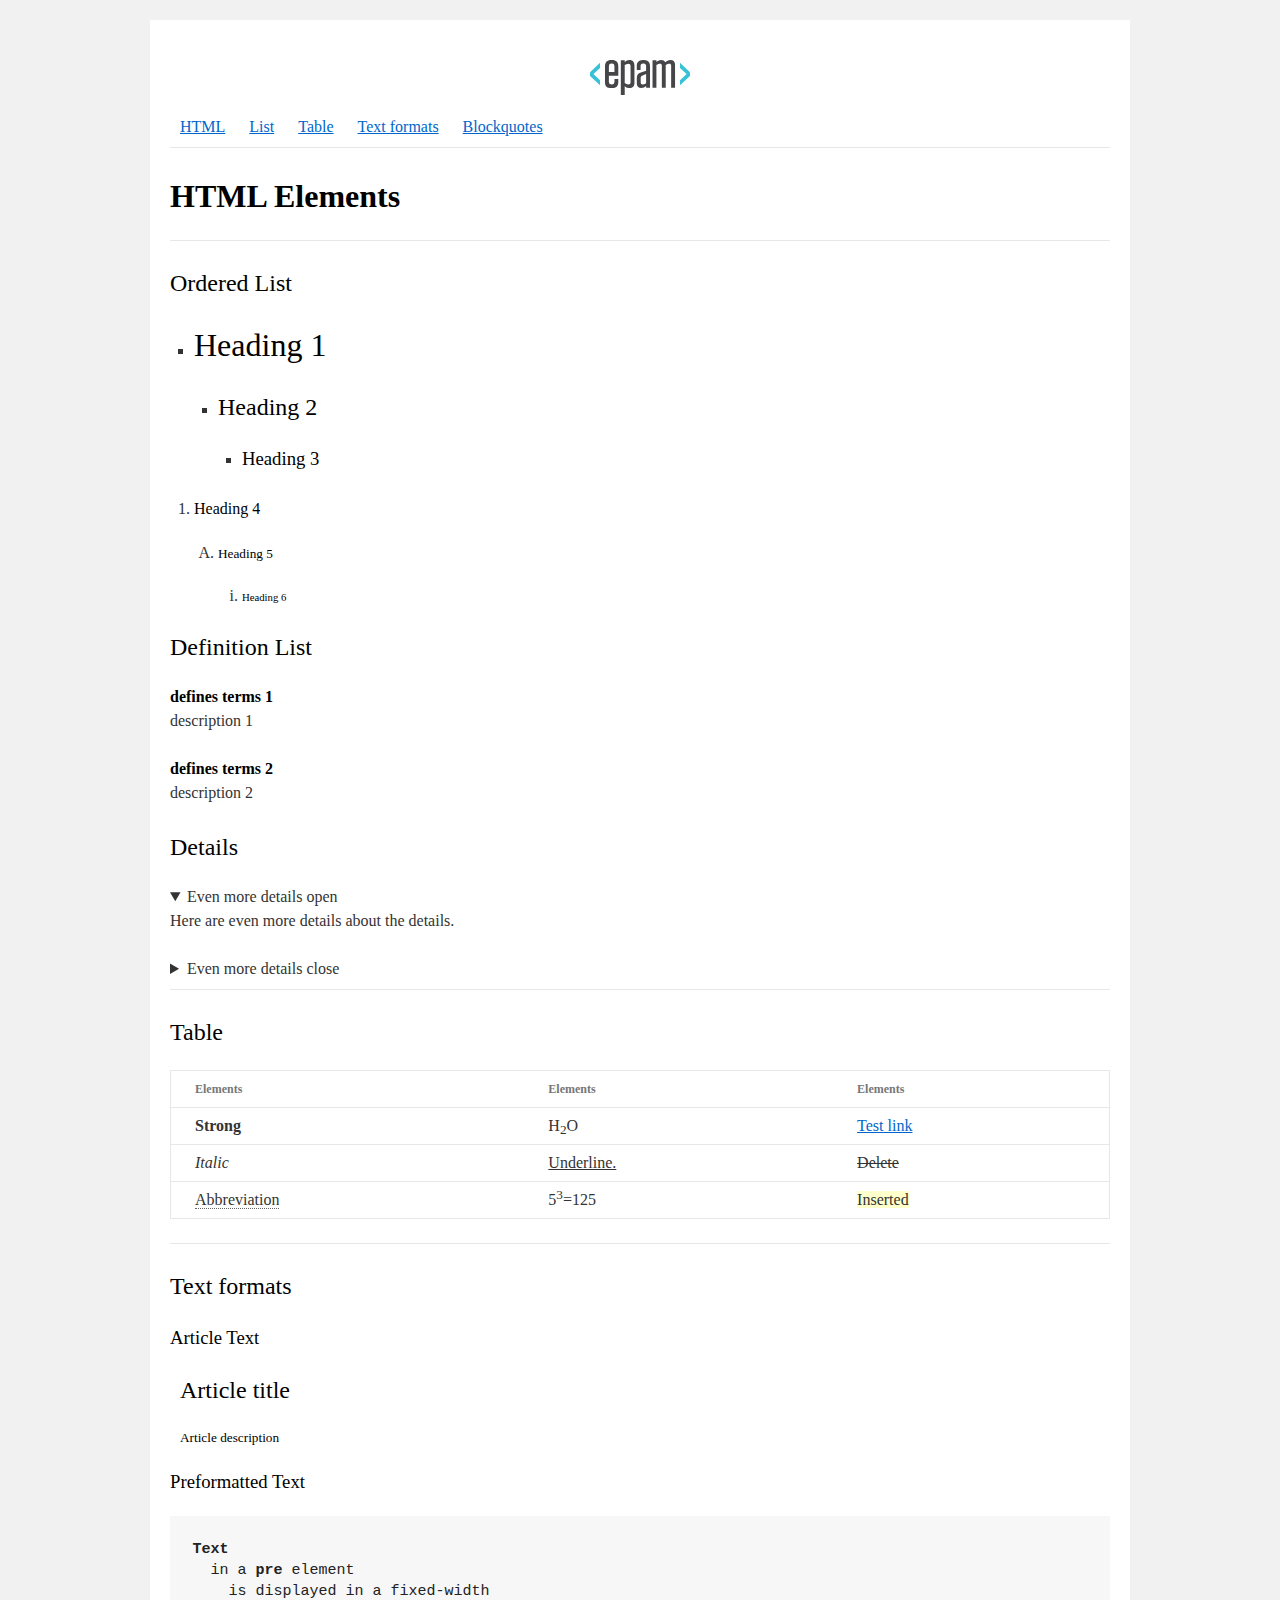
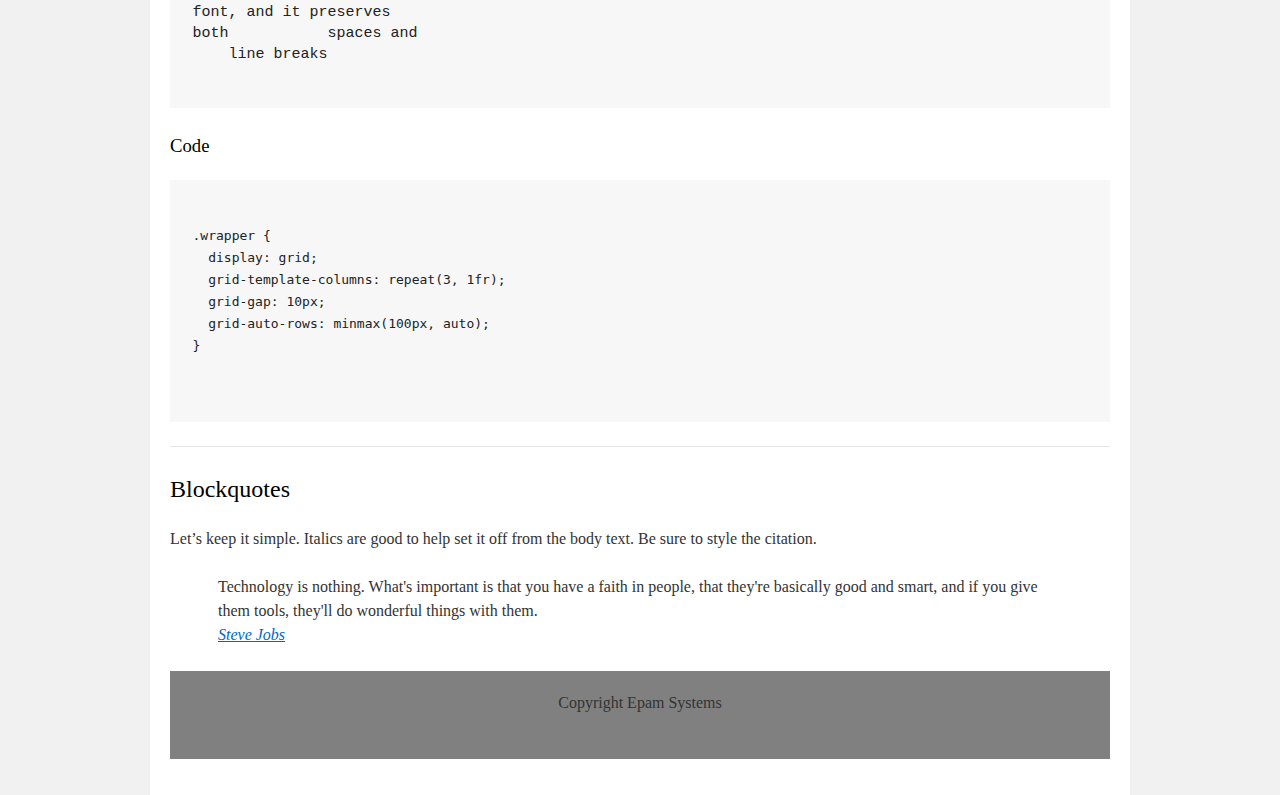
<file: homework_01/index.html>
<!DOCTYPE html>
<html>

<head>
  <meta charset="utf-8">
  <title>hw</title>
  <link rel="stylesheet" href="style.css">
</head>

<body>
  <div id="wrapper">
    <div id="main">
      <div id="container">
        <div id="content" role="main">
          <!-- TODO: Content goes here -->
          <header>
            <a href="https://www.epam.com" target="_blank">
          <img src="EPAM_logo.svg" alt="EPAM logo">
          </a>
          </header>
          <nav>
            <a href="#html">HTML</a>
            <a href="#list">List</a>
            <a href="#table">Table</a>
            <a href="#text-formats">Text formats</a>
            <a href="#blockquotes">Blockquotes</a>
          </nav>
          <hr>
          <section>
            <h1 id="html"><b>HTML Elements</b></h1>
            <hr>
            <h2 id="list">Ordered List</h2>
            <ul>
              <li>
                <h1>Heading 1</h1>
                <ul>
                  <li>
                    <h2>Heading 2</h2>
                    <ul>
                      <li>
                        <h3>Heading 3</h3>
                      </li>
                    </ul>
                  </li>
                </ul>
              </li>
            </ul>
            <ol>
              <li>
                <h4>Heading 4</h4>
                <ol>
                  <li>
                    <h5>Heading 5</h5>
                    <ol>
                      <li>
                        <h6>Heading 6</h6>
                      </li>
                    </ol>
                  </li>
                </ol>
              </li>
            </ol>
            <h2>Definition List</h2>
            <dl>
              <dt><b>defines terms 1</b></dt>
              <dd>description 1</dd>
              <dt><b>defines terms 2</b></dt>
              <dd>description 2</dd>
            </dl>
            <h2>Details</h2>
            <details open="open">
              <summary>Even more details open</summary>
              <p>Here are even more details about the details.</p>
            </details>
            <details>
              <summary>Even more details close</summary>
              <p>Here are even more details about the details.</p>
            </details>
            <hr>
            <h2 id="table">Table</h2>
            <table>
              <tr>
                <th>Elements</th>
                <th>Elements</th>
                <th>Elements</th>
              </tr>
              <tr>
                <td><strong>Strong</strong></td>
                <td>H<sub>2</sub>O</td>
                <td><a href="http://www.google.com.ua" target="_blank">Test link</a></td>
              </tr>
              <tr>
                <td><i>Italic</i></td>
                <td><u>Underline.</u></td>
                <td><del>Delete</del></td>
              </tr>
              <tr>
                <td><abbr>Abbreviation</abbr></td>
                <td>5<sup>3</sup>=125</td>
                <td><ins>Inserted</ins></td>
              </tr>
            </table>
            <hr>
            <h2 id="text-formats">Text formats</h2>
            <h3>Article Text</h3>
            <article>
              <h2>Article title</h2>
              <h5>Article description</h5>
            </article>
            <h3>Preformatted Text</h3>
            <pre>
<b>Text</b>
  in a <b>pre</b> element
    is displayed in a fixed-width
font, and it preserves
both           spaces and
    line breaks
          </pre>
            <h3>Code</h3>
            <pre>
            <code>
.wrapper {
  display: grid;
  grid-template-columns: repeat(3, 1fr);
  grid-gap: 10px;
  grid-auto-rows: minmax(100px, auto);
}
          </code>
          </pre>
            <hr>
            <h2 id="blockquotes">Blockquotes</h2>
            <p>Let’s keep it simple. Italics are good to help set it off from the body text. Be sure to style the citation.</p>
            <blockquote>
              <p><i>Technology is nothing. What's important is that you have a 
          faith in people, that they're basically good and smart, and if you 
          give them tools, they'll do wonderful things with them.</i><br>
                <a href="https://uk.wikipedia.org/wiki/Стів_Джобс" target="_blank">
            Steve Jobs
          </a>
              </p>
            </blockquote>
            <p hidden>And here’s a bit of trailing text.</p>
          </section>
          <footer>
            <p>Copyright Epam Systems</p>
          </footer>
        </div>
      </div>
    </div>
  </div>
</body>

</html>
</file>
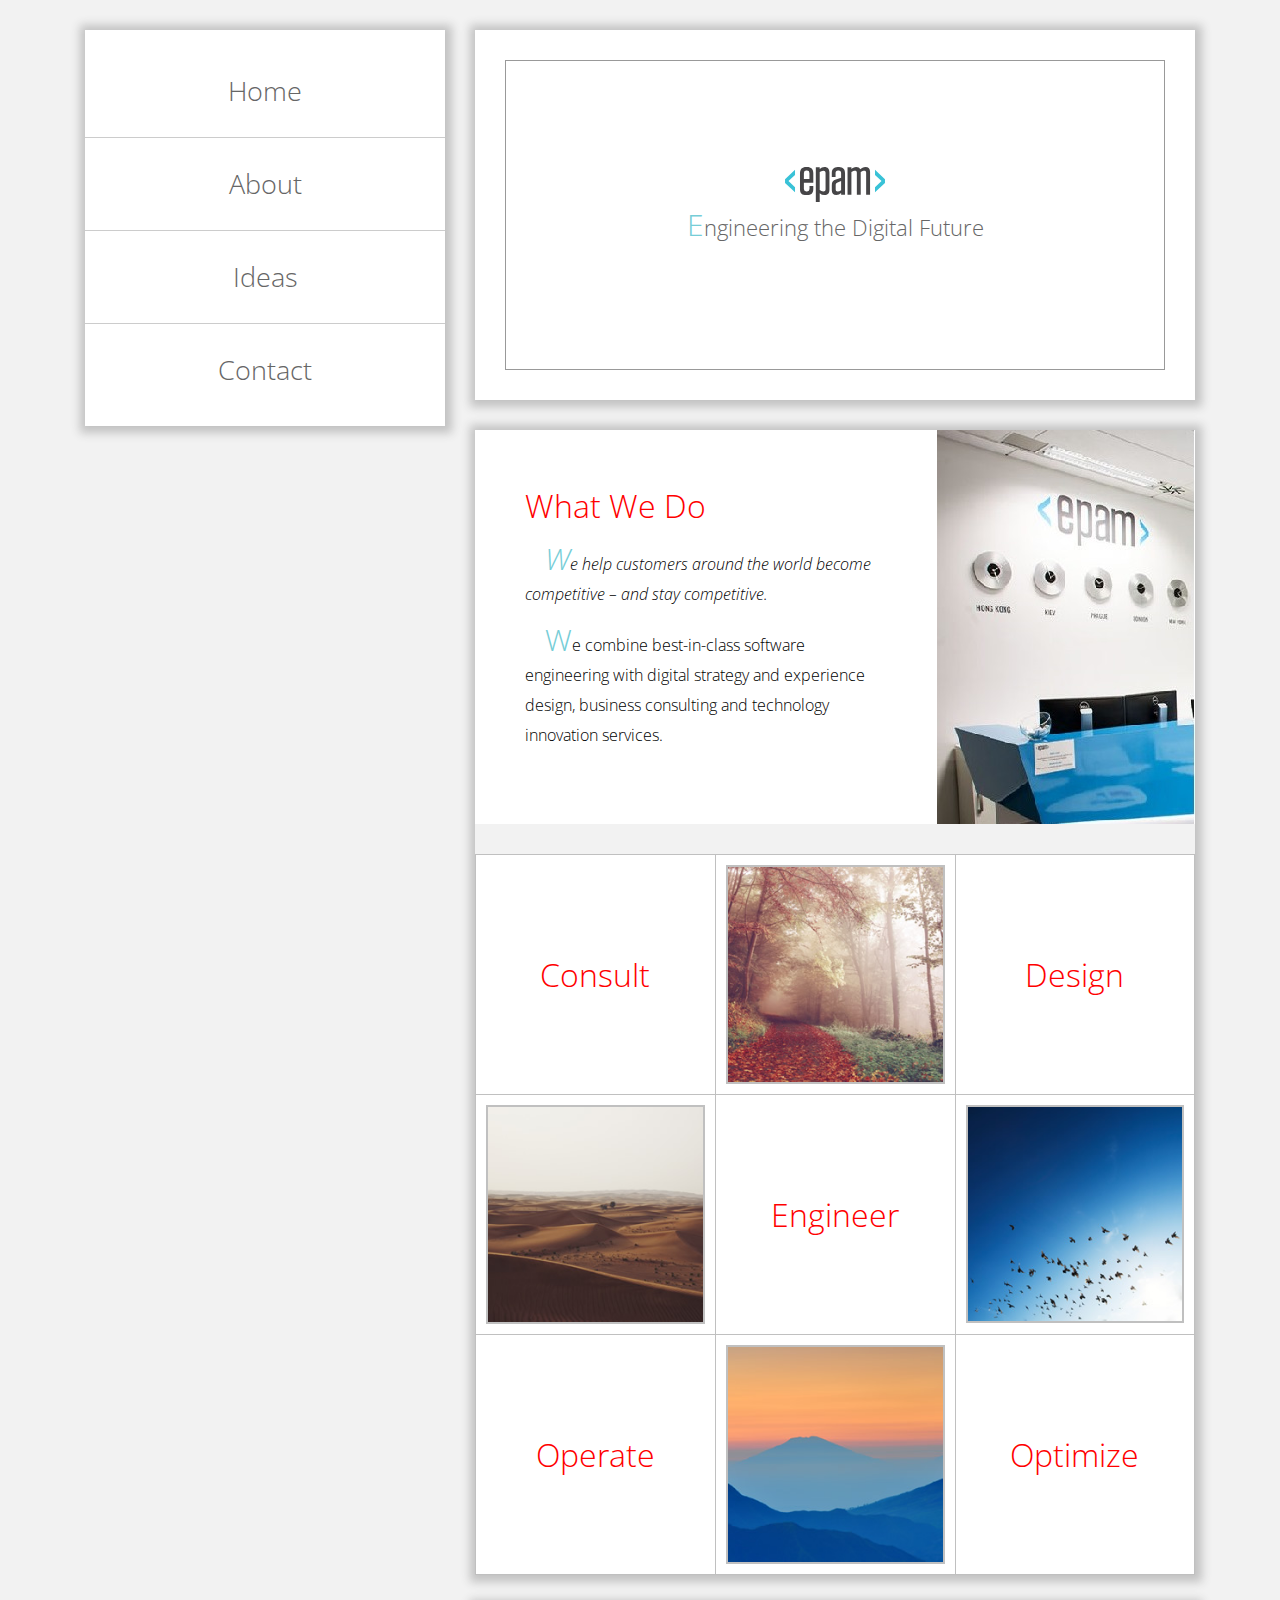
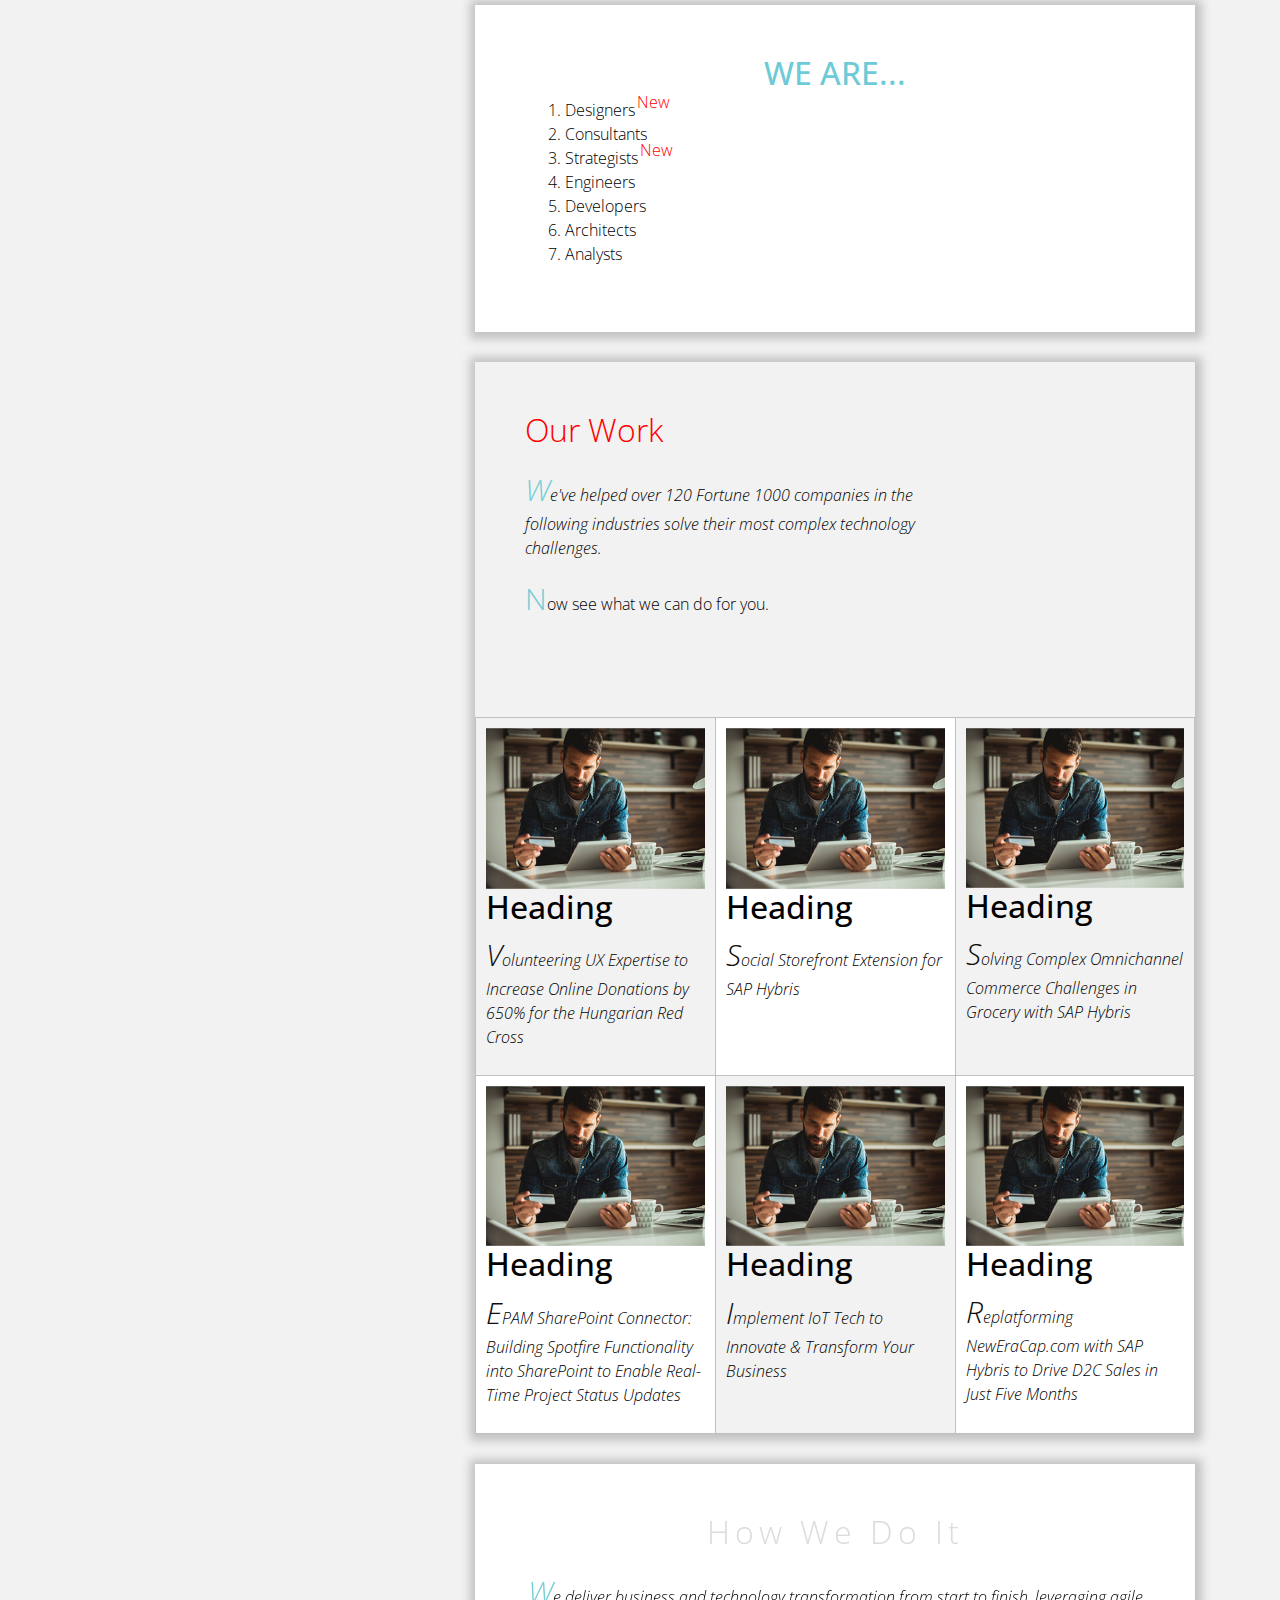
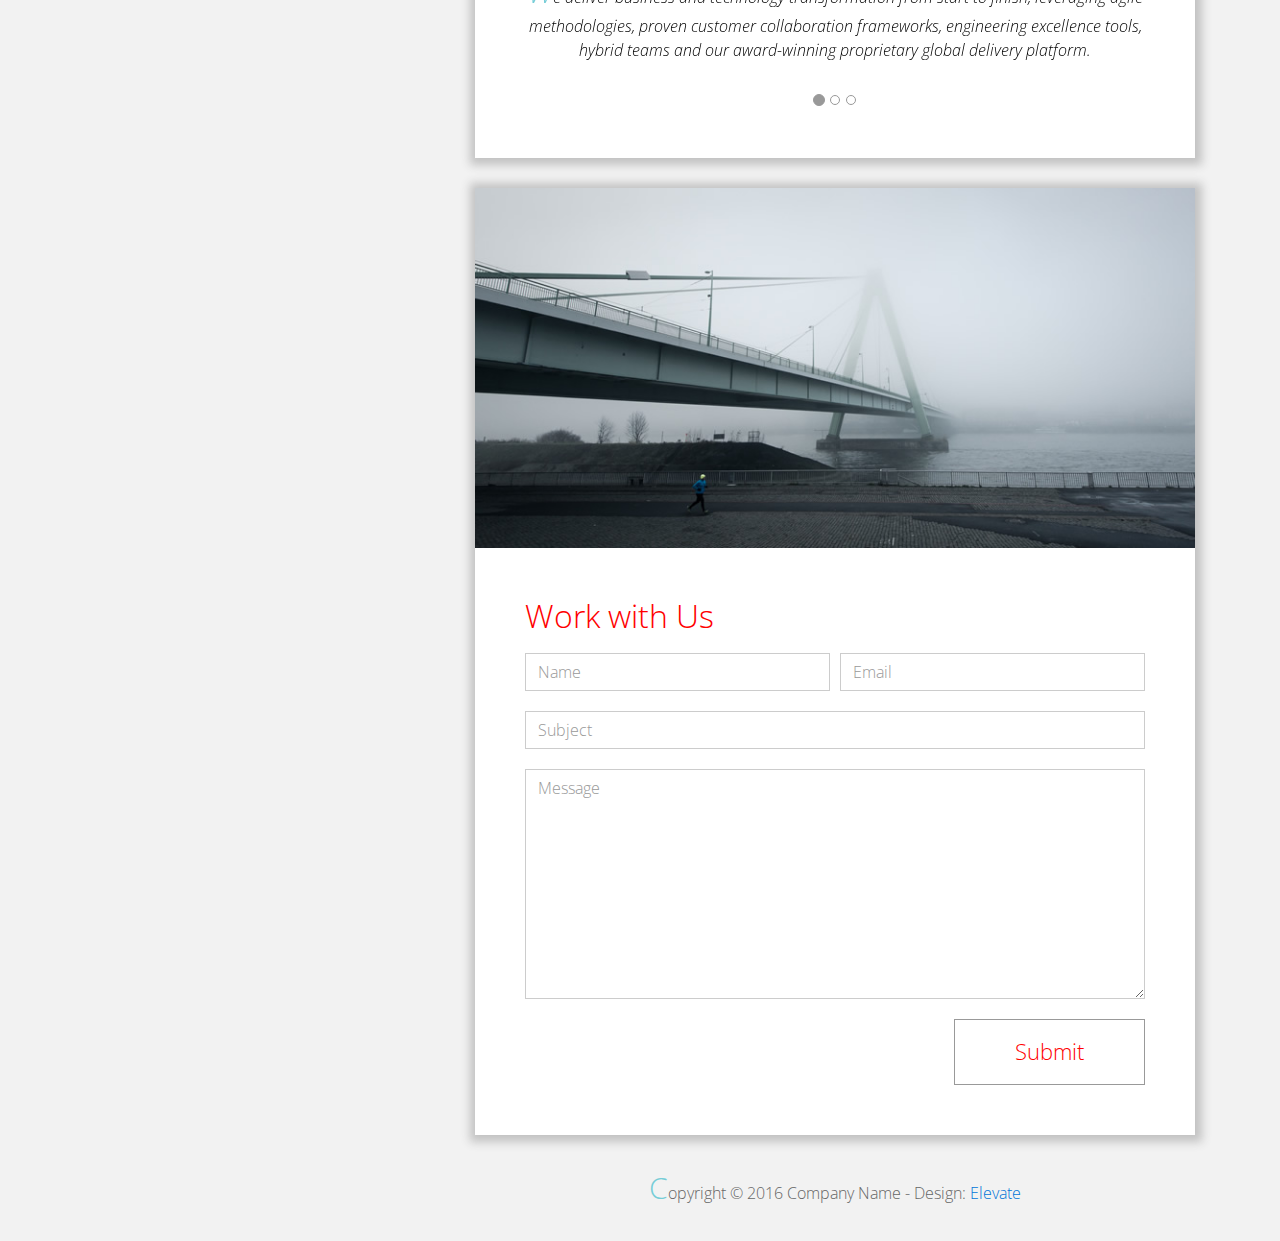
<file: homework_02/index.html>
<!DOCTYPE html>
<html lang="en">
<head>
  <meta charset="utf-8">
  <meta http-equiv="X-UA-Compatible" content="IE=edge">
  <meta name="viewport" content="width=device-width, initial-scale=1">

  <title>CSS Basic HW</title>



  <!-- load stylesheets -->
  <link rel="stylesheet" href="http://fonts.googleapis.com/css?family=Open+Sans:300,400">
  <!-- Google web font "Open Sans" -->
  <link rel="stylesheet" href="css/bootstrap.min.css">
  <!-- Bootstrap style -->
  <link rel="stylesheet" href="css/style.css">
  <!-- Templatemo style -->
  <style>
    .tm-section-title {
      color: red;
    }
    .box {
      border: 1px solid silver!important;
      padding: 10px;
    }
  </style>

</head>

<body>
<div class="container">

  <div class="tm-sidebar">
    <nav class="tm-main-nav">
      <ul>
        <li class="tm-nav-item"><a href="#home" class="tm-nav-item-link">Home</a></li>
        <li class="tm-nav-item"><a href="#about" class="tm-nav-item-link">About</a></li>
        <li class="tm-nav-item"><a href="#ideas" class="tm-nav-item-link">Ideas</a></li>
        <li class="tm-nav-item"><a href="#contact" class="tm-nav-item-link">Contact</a></li>
      </ul>
    </nav>
  </div>

  <div class="tm-main-content">

    <section id="home" class="tm-content-box tm-banner margin-b-10">
      <div class="tm-banner-inner">
        <img src="img/EPAM_logo.svg" width="100px" alt="">
        <p class="tm-banner-text">Engineering the Digital Future</p>
      </div>
    </section>

    <section>
      <div class="tm-content-box flex-2-col">

        <div class="pad flex-item tm-team-description-container">
          <h2 class="tm-section-title">What We Do</h2>
          <p class="tm-section-description">We help customers around the world become competitive – and stay competitive.</p>
          <p class="tm-section-description"> We combine best-in-class software engineering with digital strategy and experience design, business consulting and technology innovation services.</p>
        </div>
        <div class="flex-item">
          <img src="img/image.jpg" alt="">
        </div>
        

      </div>
      <div id="about" class="tm-content-box">

        <ul class="boxes gallery-container">
          <li class="box box-bg">
            <h2 class="tm-section-title tm-section-title-box tm-box-bg-title">Consult</h2>
            <img src="img/white-bg.jpg" alt="Image" class="img-fluid">
          </li>
          <li class="box">
            <a href="img/idea-large-01.jpg"><img src="img/idea-01.jpg" alt="Image"
                                                 class="img-fluid"></a>
          </li>
          <li class="box box-bg">
            <h2 class="tm-section-title tm-section-title-box tm-box-bg-title">Design</h2>
            <img src="img/white-bg.jpg" alt="Image" class="img-fluid">
          </li>
          <li class="box">
            <a href="img/idea-large-02.jpg"><img src="img/idea-02.jpg" alt="Image"
                                                 class="img-fluid"></a>
          </li>
          <li class="box box-bg">
            <h2 class="tm-section-title tm-section-title-box tm-box-bg-title">Engineer</h2>
            <img src="img/white-bg.jpg" alt="Image" class="img-fluid">
          </li>
          <li class="box">
            <a href="img/idea-large-03.jpg"><img src="img/idea-03.jpg" alt="Image"
                                                 class="img-fluid"></a>
          </li>
          <li class="box box-bg">
            <h2 class="tm-section-title tm-section-title-box tm-box-bg-title">Operate</h2>
            <img src="img/white-bg.jpg" alt="Image" class="img-fluid">
          </li>
          <li class="box">
            <a href="img/idea-large-04.jpg"><img src="img/idea-04.jpg" alt="Image"
                                                 class="img-fluid"></a>
          </li>
          <li class="box box-bg">
            <h2 class="tm-section-title tm-section-title-box tm-box-bg-title">Optimize</h2>
            <img src="img/white-bg.jpg" alt="Image" class="img-fluid">
          </li>
        </ul>

      </div>

    </section>

    <!-- slider -->
    <section class="heading tm-content-box pad">
      <h2> WE ARE...</h2>
      <ol>
        <li><a href="index.html" class="text">Designers</a></li>
        <li><a href="index.html">Consultants</a></li>
        <li><a href="#" class="text">Strategists</a></li>
        <li><a href="#">Engineers</a></li>
        <li><a href="#">Developers</a></li>
        <li><a href="#">Architects</a></li>
        <li><a href="#">Analysts</a></li>
      </ol>
  
    </section>

    <section class="blocks">
       <div class="pad flex-item tm-team-description-container">
          <h2 class="tm-section-title">Our Work</h2>
          <p class="tm-section-description">We've helped over 120 Fortune 1000 companies in the following industries solve their most complex technology challenges. </p>
          <p class="tm-section-description"> Now see what we can do for you.</p>
        </div>
      <div class="tm-content-box flex-2-col">
      </div>
      <div  class="tm-content-box">
        <ul class="boxes gallery-container">
          <li class="box box-bg">
            <img src="img/image-1.jpg" alt="Image" class="img-fluid">
            <div>
              <h2>Heading</h2>
              <p>Volunteering UX Expertise to Increase Online Donations by 650% for the Hungarian Red Cross</p>
            </div>
          </li>
          <li class="box">
            <img src="img/image-1.jpg" alt="Image" class="img-fluid">
            <div>
              <h2>Heading</h2>
              <p>Social Storefront Extension for SAP Hybris</p>
            </div>
          </li>
          <li class="box box-bg">
            <img src="img/image-1.jpg" alt="Image" class="img-fluid">
            <div>
              <h2>Heading</h2>
              <p>Solving Complex Omnichannel Commerce Challenges in Grocery with SAP Hybris</p>
            </div>
          </li>
          <li class="box">
            <img src="img/image-1.jpg" alt="Image" class="img-fluid">
            <div>
              <h2>Heading</h2>
              <p>EPAM SharePoint Connector: Building Spotfire Functionality into SharePoint to Enable Real-Time Project Status Updates</p>
            </div>
          </li>
          <li class="box box-bg">
            <img src="img/image-1.jpg" alt="Image" class="img-fluid">
            <div>
              <h2>Heading</h2>
              <p>Implement IoT Tech to Innovate & Transform Your Business</p>
            </div>
          </li>
          <li class="box">
            <img src="img/image-1.jpg" alt="Image" class="img-fluid">
            <div>
              <h2>Heading</h2>
              <p>Replatforming NewEraCap.com with SAP Hybris to Drive D2C Sales in Just Five Months</p>
            </div>
          </li>
        </ul>

      </div>
    </section>

    <section id="ideas">
      <div id="tmCarousel" class="carousel slide tm-content-box" data-ride="carousel">

        <ol class="carousel-indicators">
          <li data-target="#tmCarousel" data-slide-to="0" class="active"></li>
          <li data-target="#tmCarousel" data-slide-to="1" class=""></li>
          <li data-target="#tmCarousel" data-slide-to="2" class=""></li>
        </ol>

        <div class="carousel-inner" role="listbox">

          <div class="carousel-item active">
            <div class="carousel-content">
              <div class="flex-item">
                <h2 class="tm-section-title">How We Do It</h2>
                <p class="tm-section-description carousel-description">We deliver business and technology transformation from start to finish, leveraging agile methodologies, proven customer collaboration frameworks, engineering excellence tools, hybrid teams and our award-winning proprietary global delivery platform.</p>
              </div>
            </div>
          </div>

          <div class="carousel-item">
            <div class="carousel-content">
              <div class="flex-item">
                <h2 class="tm-section-title">Our Clients</h2>
                <p class="tm-section-description carousel-description">Lorem ipsum dolor sit amet,
                  consectetur adipiscing elit. Quisque vel nisi pharetra nibh varius pharetra ac
                  sagittis nisi. Etiam pharetra vestibulum hendrerit. Pellentesque interdum metus
                  sed massa rutrum.</p>
              </div>
            </div>
          </div>

          <div class="carousel-item">
            <div class="carousel-content">
              <div class="flex-item">
                <h2 class="tm-section-title">Our Projects</h2>
                <p class="tm-section-description carousel-description">Donec ex libero, fringilla
                  vitae purus sit amet, rhoncus pharetra lorem. Pellentesque id sem id lacus
                  ultricies vehicula. Aliquam rutrum mi non. Pellentesque interdum metus sed massa
                  rutrum.</p>
              </div>
            </div>
          </div>

        </div>

      </div>
    </section>

    <section class="tm-content-box">
      <img src="img/contact.jpg" alt="Contact image" class="img-fluid">

      <div id="contact" class="pad">
        <h2 class="tm-section-title">Work with Us</h2>
        <form action="#contact" method="get" class="contact-form">

          <div class="form-group col-xs-12 col-sm-12 col-md-6 col-lg-6 form-group-2-col-left">
            <input type="text" id="contact_name" name="contact_name" class="form-control"
                   placeholder="Name" required/>
          </div>
          <div class="form-group col-xs-12 col-sm-12 col-md-6 col-lg-6 form-group-2-col-right">
            <input type="email" id="contact_email" name="contact_email" class="form-control"
                   placeholder="Email" required/>
          </div>
          <div class="form-group">
            <input type="text" id="contact_subject" name="contact_subject" class="form-control"
                   placeholder="Subject" required/>
          </div>
          <div class="form-group">
            <textarea id="contact_message" name="contact_message" class="form-control" rows="9"
                      placeholder="Message" required></textarea>
          </div>

          <button type="submit" class="btn btn-primary submit-btn">Submit</button>

        </form>
      </div>
    </section>

    <footer class="tm-footer">
      <p class="text-xs-center">Copyright &copy; 2016 Company Name

        - Design: <a rel="nofollow" href="http://www.templatemo.com/tm-481-elevate"
                     target="_parent">Elevate</a></p>
    </footer>

  </div>

</div>

</body>
</html>
</file>
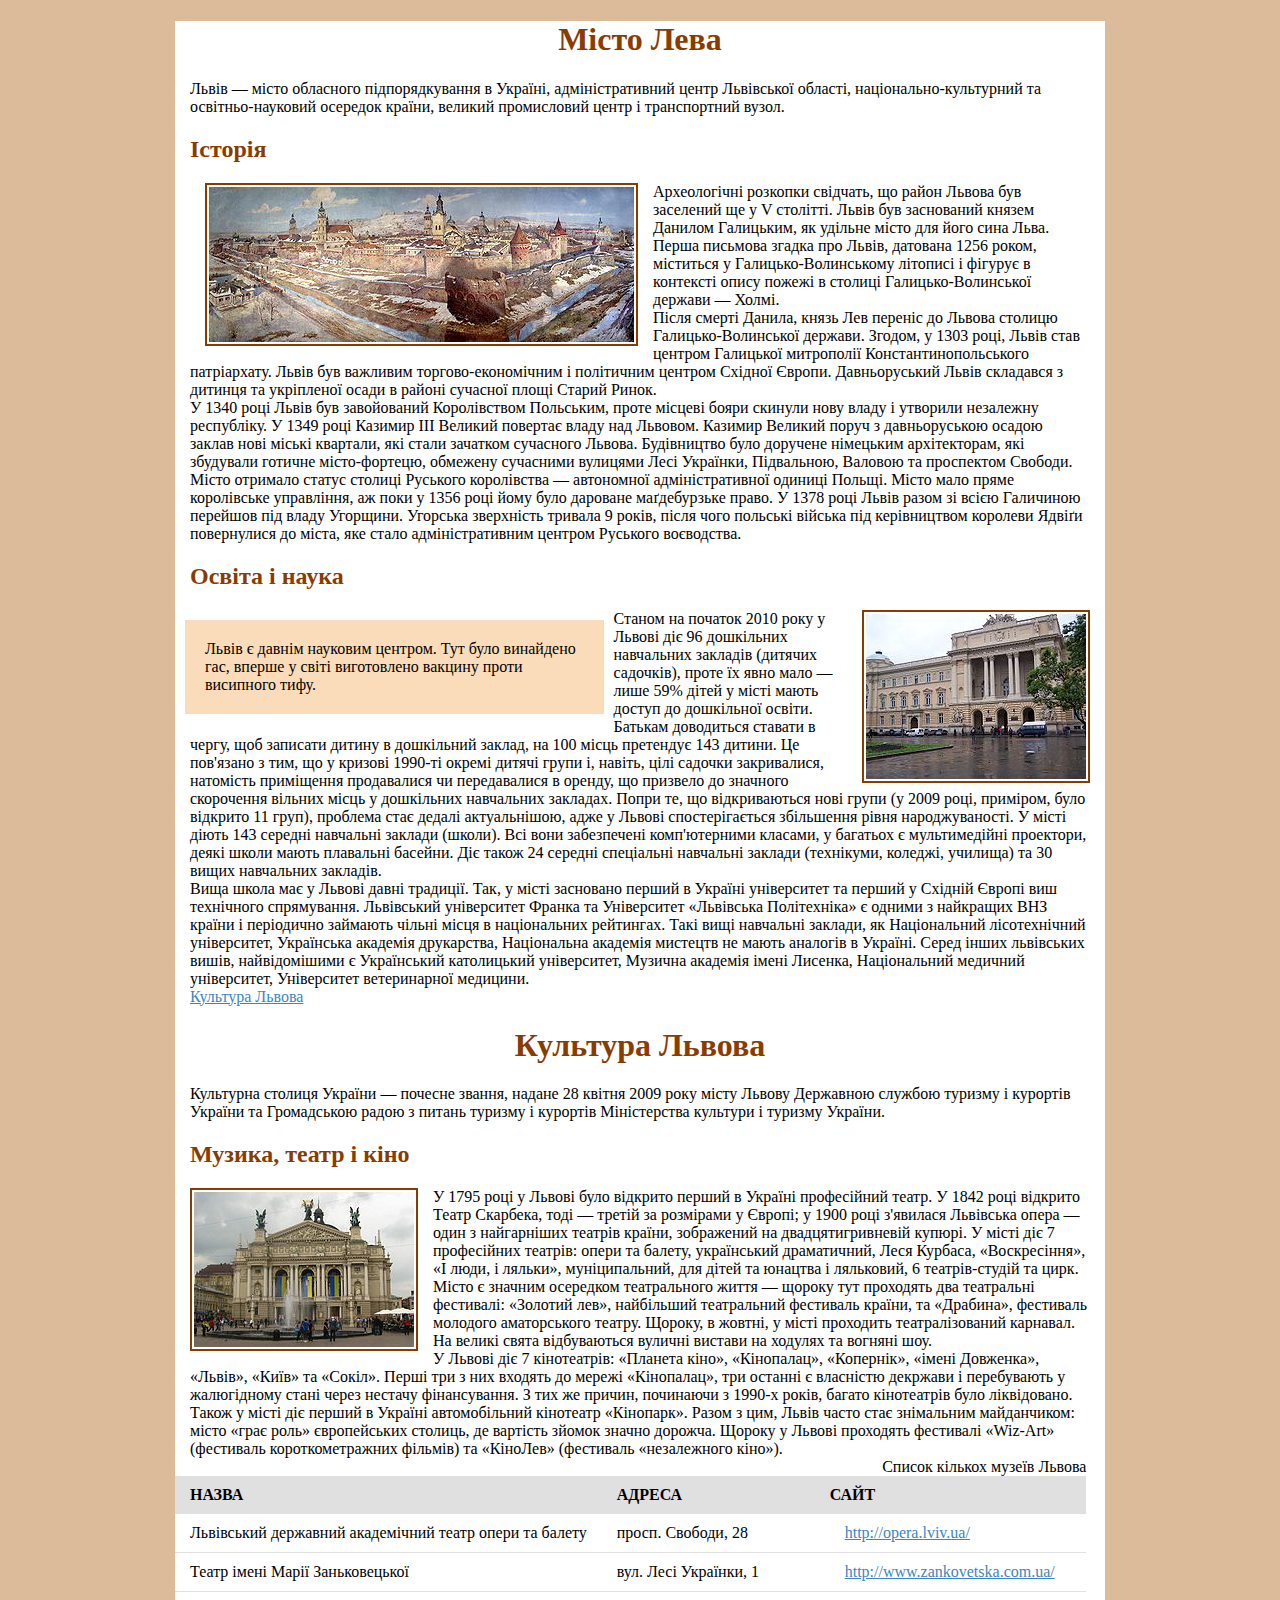
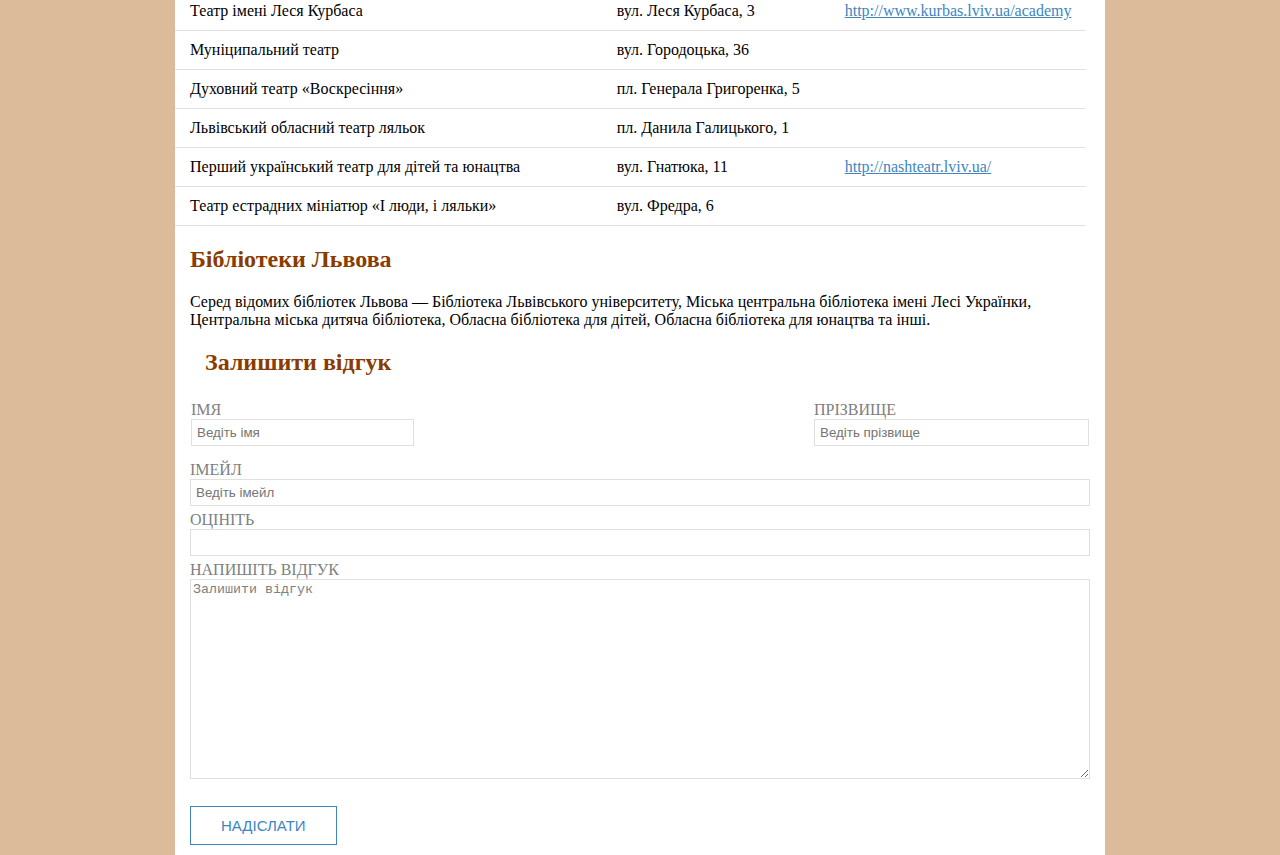
<file: homework_03/index.html>
<!DOCTYPE html>
<html>

<head>
  <meta charset="utf-8">
  <title>Epam Front End Lab. Preprocessors</title>
  <link rel="stylesheet" type="text/css" href="css/style1.css">
  <!--<link rel="stylesheet" type="text/css" href="css/style2.css">-->
</head>

<body>
  <div id="content">
    <h1>Місто Лева</h1>
    <p>Львів — місто обласного підпорядкування в Україні, адміністративний центр Львівської області, національно-культурний
      та освітньо-науковий осередок країни, великий промисловий центр і транспортний вузол.</p>
    <h2>Історія</h2>
    <p><img class="img-left" src="img/lviv.jpg" width="425" height="155" alt="" /> Археологічні розкопки свідчать, що район
      Львова був заселений ще у V столітті. Львів був заснований князем Данилом Галицьким, як удільне місто для його сина
      Льва. Перша письмова згадка про Львів, датована 1256 роком, міститься у Галицько-Волинському літописі і фігурує в контексті
      опису пожежі в столиці Галицько-Волинської держави — Холмі.</p>
    <p>Після смерті Данила, князь Лев переніс до Львова столицю Галицько-Волинської держави. Згодом, у 1303 році, Львів став
      центром Галицької митрополії Константинопольського патріархату. Львів був важливим торгово-економічним і політичним
      центром Східної Європи. Давньоруський Львів складався з дитинця та укріпленої осади в районі сучасної площі Старий
      Ринок.
    </p>
    <p>У 1340 році Львів був завойований Королівством Польським, проте місцеві бояри скинули нову владу і утворили незалежну
      республіку. У 1349 році Казимир III Великий повертає владу над Львовом. Казимир Великий поруч з давньоруською осадою
      заклав нові міські квартали, які стали зачатком сучасного Львова. Будівництво було доручене німецьким архітекторам,
      які збудували готичне місто-фортецю, обмежену сучасними вулицями Лесі Українки, Підвальною, Валовою та проспектом Свободи.
      Місто отримало статус столиці Руського королівства — автономної адміністративної одиниці Польщі. Місто мало пряме королівське
      управління, аж поки у 1356 році йому було дароване маґдебурзьке право. У 1378 році Львів разом зі всією Галичиною перейшов
      під владу Угорщини. Угорська зверхність тривала 9 років, після чого польські війська під керівництвом королеви Ядвіґи
      повернулися до міста, яке стало адміністративним центром Руського воєводства.</p>
    <h2>Освіта і наука</h2>
    <div class="brief">
      Львів є давнім науковим центром. Тут було винайдено гас, вперше у світі виготовлено вакцину проти висипного тифу.
    </div>
    <img class="img-right" src="img/university.jpg" width="220" height="165" alt="" />
    <p>Станом на початок 2010 року у Львові діє 96 дошкільних навчальних закладів (дитячих садочків), проте їх явно мало — лише
      59% дітей у місті мають доступ до дошкільної освіти. Батькам доводиться ставати в чергу, щоб записати дитину в дошкільний
      заклад, на 100 місць претендує 143 дитини. Це пов'язано з тим, що у кризові 1990-ті окремі дитячі групи і, навіть,
      цілі садочки закривалися, натомість приміщення продавалися чи передавалися в оренду, що призвело до значного скорочення
      вільних місць у дошкільних навчальних закладах. Попри те, що відкриваються нові групи (у 2009 році, приміром, було
      відкрито 11 груп), проблема стає дедалі актуальнішою, адже у Львові спостерігається збільшення рівня народжуваності.
      У місті діють 143 середні навчальні заклади (школи). Всі вони забезпечені комп'ютерними класами, у багатьох є мультимедійні
      проектори, деякі школи мають плавальні басейни. Діє також 24 середні спеціальні навчальні заклади (технікуми, коледжі,
      училища) та 30 вищих навчальних закладів.</p>
    <p>Вища школа має у Львові давні традиції. Так, у місті засновано перший в Україні університет та перший у Східній Європі
      виш технічного спрямування. Львівський університет Франка та Університет «Львівська Політехніка» є одними з найкращих
      ВНЗ країни і періодично займають чільні місця в національних рейтингах. Такі вищі навчальні заклади, як Національний
      лісотехнічний університет, Українська академія друкарства, Національна академія мистецтв не мають аналогів в Україні.
      Серед інших львівських вишів, найвідомішими є Український католицький університет, Музична академія імені Лисенка,
      Національний медичний університет, Університет ветеринарної медицини.</p>
    <a href="culture.html">Культура Львова</a>

    <h1>Культура Львова</h1>
    <p>Культурна столиця України — почесне звання, надане 28 квітня 2009 року місту Львову Державною службою туризму і курортів
      України та Громадською радою з питань туризму і курортів Міністерства культури і туризму України.</p>
    <h2>Музика, театр і кіно</h2>
    <img class="img-left" src="img/opera.jpg" width="220" height="155" alt="" />
    <p>У 1795 році у Львові було відкрито перший в Україні професійний театр. У 1842 році відкрито Театр Скарбека, тоді — третій
      за розмірами у Європі; у 1900 році з'явилася Львівська опера — один з найгарніших театрів країни, зображений на двадцятигривневій
      купюрі. У місті діє 7 професійних театрів: опери та балету, український драматичний, Леся Курбаса, «Воскресіння», «І
      люди, і ляльки», муніципальний, для дітей та юнацтва і ляльковий, 6 театрів-студій та цирк. Місто є значним осередком
      театрального життя — щороку тут проходять два театральні фестивалі: «Золотий лев», найбільший театральний фестиваль
      країни, та «Драбина», фестиваль молодого аматорського театру. Щороку, в жовтні, у місті проходить театралізований карнавал.
      На великі свята відбуваються вуличні вистави на ходулях та вогняні шоу.</p>
    <p>У Львові діє 7 кінотеатрів: «Планета кіно», «Кінопалац», «Копернік», «імені Довженка», «Львів», «Київ» та «Сокіл». Перші
      три з них входять до мережі «Кінопалац», три останні є власністю декржави і перебувають у жалюгідному стані через нестачу
      фінансування. З тих же причин, починаючи з 1990-х років, багато кінотеатрів було ліквідовано. Також у місті діє перший
      в Україні автомобільний кінотеатр «Кінопарк». Разом з цим, Львів часто стає знімальним майданчиком: місто «грає роль»
      європейських столиць, де вартість зйомок значно дорожча. Щороку у Львові проходять фестивалі «Wiz-Art» (фестиваль короткометражних
      фільмів) та «КіноЛев» (фестиваль «незалежного кіно»).</p>
    <table>
      <caption>Список кількох музеїв Львова</caption>
      <tr>
        <th>Назва</th>
        <th>Адреса</th>
        <th>Сайт</th>
      </tr>
      <tr>
        <td>Львівський державний академічний театр опери та балету</td>
        <td>просп. Свободи, 28</td>
        <td><a href="#">http://opera.lviv.ua/</a></td>
      </tr>
      <tr>
        <td>Театр імені Марії Заньковецької</td>
        <td>вул. Лесі Українки, 1</td>
        <td><a href="#">http://www.zankovetska.com.ua/</a></td>
      </tr>
      <tr>
        <td>Театр імені Леся Курбаса</td>
        <td>вул. Леся Курбаса, 3</td>
        <td><a href="#">http://www.kurbas.lviv.ua/academy</a></td>
      </tr>
      <tr>
        <td>Муніципальний театр</td>
        <td>вул. Городоцька, 36</td>
        <td></td>
      </tr>
      <tr>
        <td>Духовний театр «Воскресіння»</td>
        <td>пл. Генерала Григоренка, 5</td>
        <td></td>
      </tr>
      <tr>
        <td>Львівський обласний театр ляльок</td>
        <td>пл. Данила Галицького, 1</td>
        <td></td>
      </tr>
      <tr>
        <td>Перший український театр для дітей та юнацтва</td>
        <td>вул. Гнатюка, 11</td>
        <td><a href="#">http://nashteatr.lviv.ua/</a></td>
      </tr>
      <tr>
        <td>Театр естрадних мініатюр «І люди, і ляльки»</td>
        <td>вул. Фредра, 6</td>
        <td></td>
      </tr>
    </table>
    <h2>Бібліотеки Львова</h2>
    <p>Серед відомих бібліотек Львова — Бібліотека Львівського університету, Міська центральна бібліотека імені Лесі Українки,
      Центральна міська дитяча бібліотека, Обласна бібліотека для дітей, Обласна бібліотека для юнацтва та інші.</p>
    <div>
       <!--TODO write form fields-->
       <h2>Залишити відгук</h2>
       <form method="POST" action="">
         <div class="form-element">
          <fieldset>
         <label>
           ІМЯ
           <input type="text" name="name" placeholder="Ведіть імя" required />
           </label>
           </fieldset>
           <fieldset>
         <label>
           ПРІЗВИЩЕ
           <input type="text" name="name" placeholder="Ведіть прізвище" required />
         </label>
         </fieldset>
         </div>
         <label>
           ІМЕЙЛ
           <input type="email" name="email" placeholder="Ведіть імейл" required/>
         </label>
         <label>
           ОЦІНІТЬ
           <input type="text" name="mark" placeholder="" required/>
         </label>
          <label>
             НАПИШІТЬ ВІДГУК
             <textarea class="textarea">Залишити відгук</textarea>
           </label>
           <br>
         <button type="submit">
         НАДІСЛАТИ
       </button>
        </form>
    </div>
  </div>
</body>

</html>
</file>
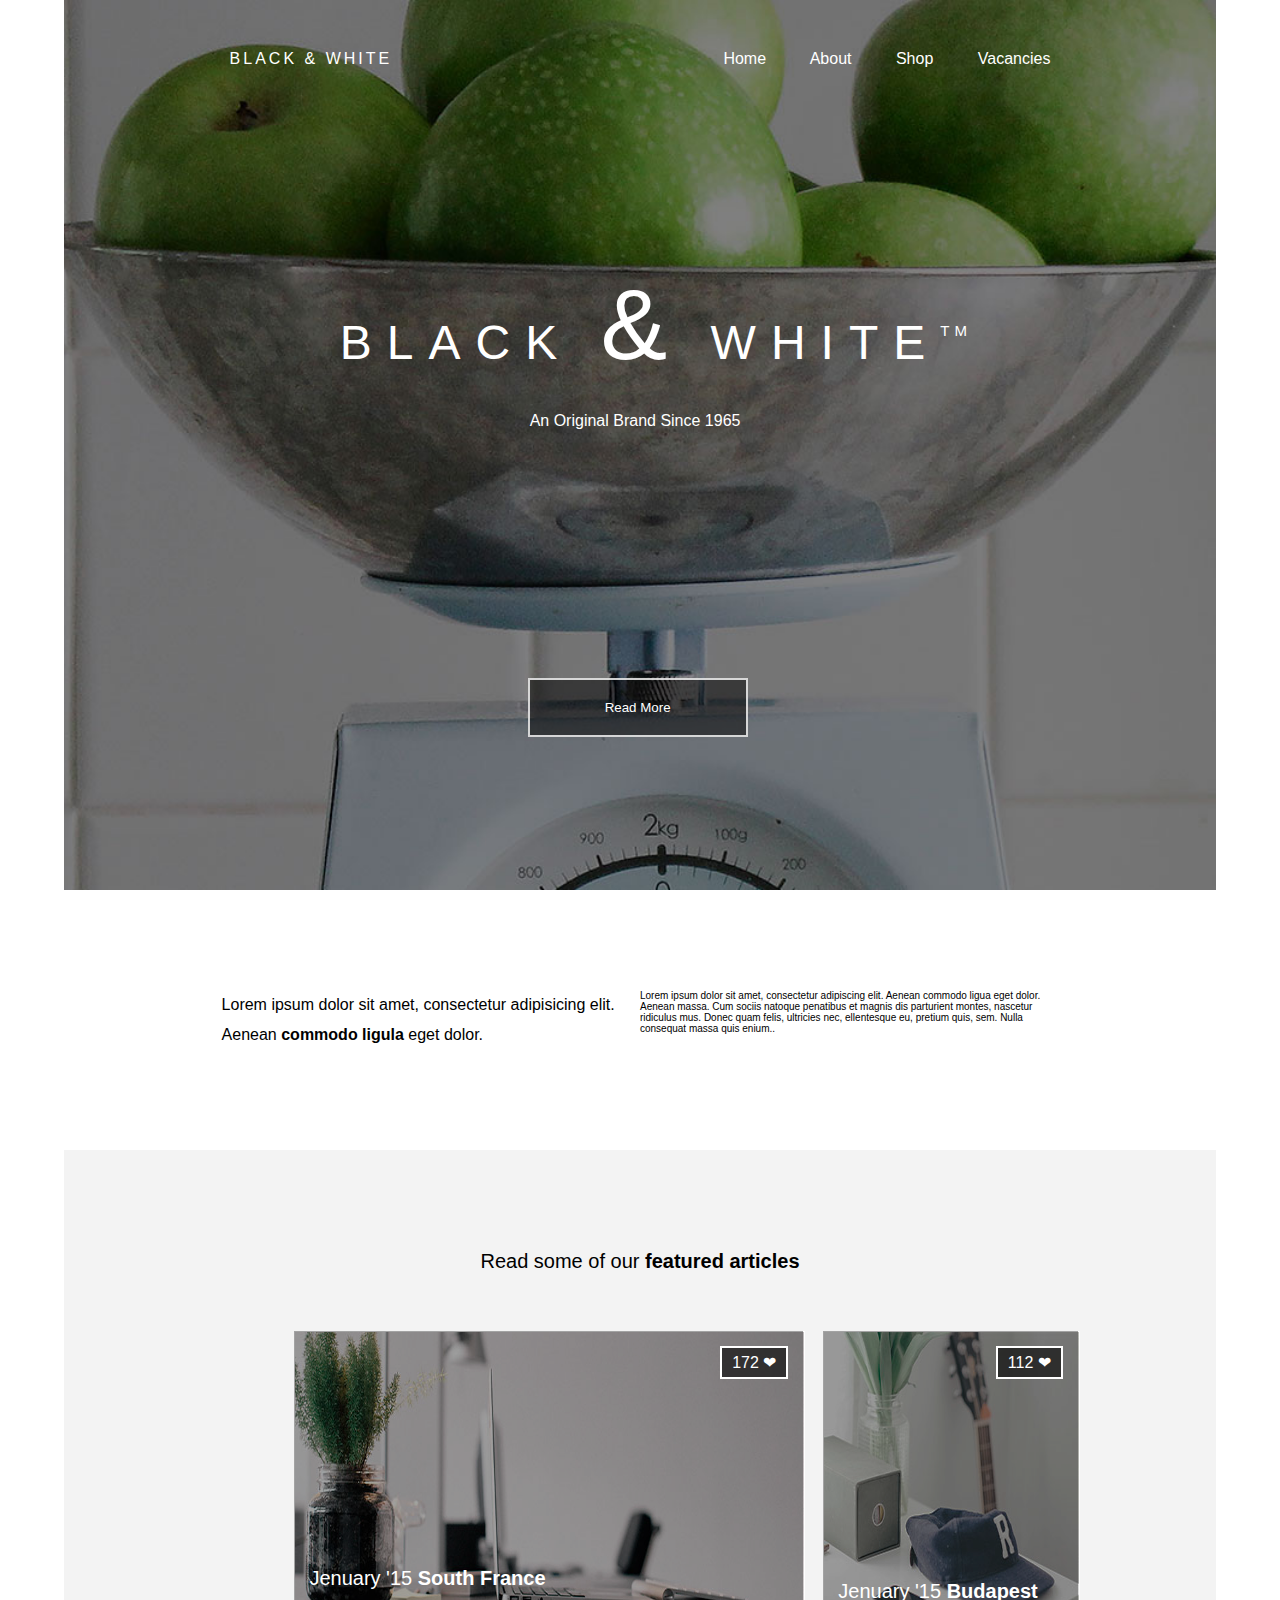
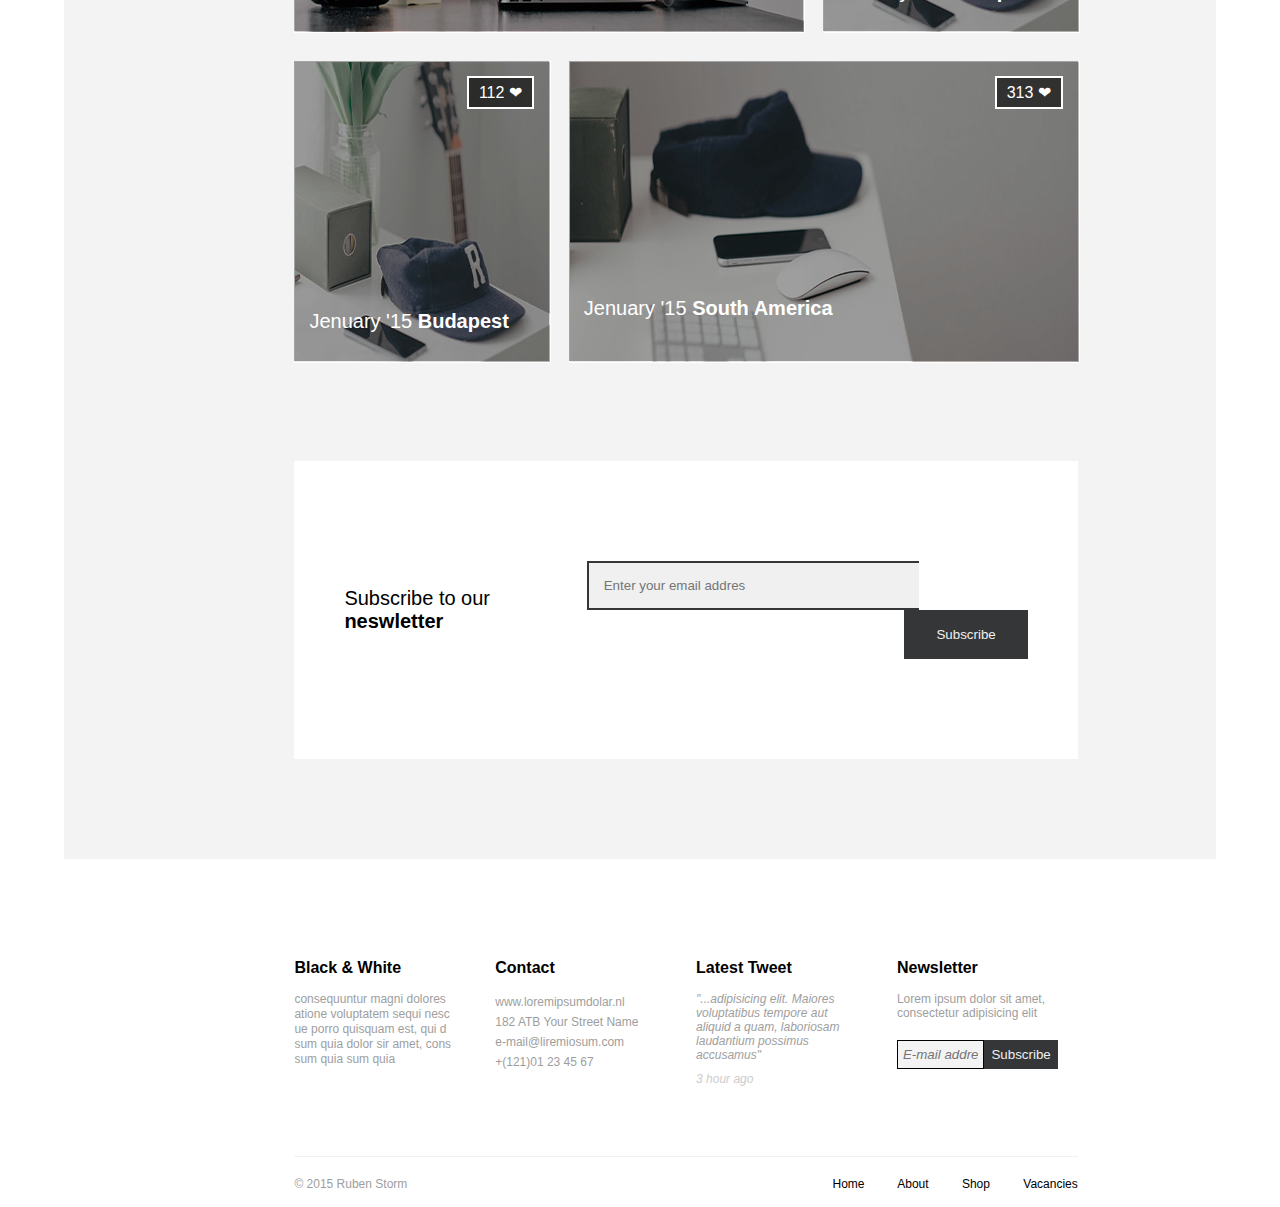
<file: homework_04/index.html>
<!DOCTYPE html>
<html lang="en">

<head>
	<meta charset="UTF-8">
	<meta name="viewport" content="width=device-width, initial-scale=1">
	<link rel="shortcut icon" href="img/favicon.ico" type="image/x-icon">
    <link rel="icon" href="img/favicon.ico" type="image/x-icon">
	<title>Home work 4</title>
	<link rel="stylesheet" type="text/css" href="css/index.css">
</head>

<body>

	<!--first-screen start -->

	<section class="first-screen screen">

		<header>
			<div class="logotype">
				<a href="#">BLACK & WHITE</a>
			</div>
			<nav>
				<a href="#">Home</a>
				<a href="#">About</a>
				<a href="#">Shop</a>
				<a href="#">Vacancies</a>
			</nav>
		</header>

		<div class="container">

		    <div class="headings">
			    <h1>BLACK <span class="large">&</span> WHITE <sup>TM</sup> </h1>
			    <p>An Original Brand Since 1965</p>
		    </div>

		<button>Read More</button>

		</div>
		
	</section>

	<!--first-screen end -->

	<!--second-screen start -->

	<section class="second-screen screen">

		<div class="container">

		    <div class="text-left"> 
			    <p>Lorem ipsum dolor sit amet, consectetur adipisicing elit.</p>
			    <p>Aenean <b> commodo ligula</b> eget dolor.</p>
		    </div>
            <div class="text-right">
			    <p>Lorem ipsum dolor sit amet, consectetur adipiscing elit. Aenean commodo ligua eget dolor. Aenean massa. Cum sociis natoque penatibus et magnis dis parturient montes, nascetur ridiculus mus. Donec quam felis, ultricies nec, ellentesque eu, pretium quis, sem. Nulla consequat massa quis enium..</p>
		    </div>

		</div>

	</section>

	<!--second-screen end -->

	<!--third-screen start -->

	<section class="third-screen screen">

		<div class="container">

			<p>Read some of our <b>featured articles</b></p>

			<div class="upper-img">

				<div class="photos">
					<img src="img/sample.jpg" alt="sample">
					<p>
						Jenuary '15 <b>South France</b>
					</p>
					<div class="like">
						172 &#10084;
					</div>
				</div>

				<div class="photos">
					<img src="img/sample2.jpg" alt="sample2">
					<p>
						Jenuary '15 <b>Budapest</b>
					</p>
					<div class="like">
						112 &#10084;
					</div>
				</div>
				
			</div>

			<div class="lover-img">

				<div class="photos">
					<img src="img/sample2.jpg" alt="sample2">
					<p>
						Jenuary '15 <b>Budapest</b>
					</p>
					<div class="like">
						112 &#10084;
					</div>
				</div>

				<div class="photos">
					<img src="img/sample3.jpg" alt="sample3">
					<p>
						Jenuary '15 <b>South America</b>
					</p>
					<div class="like">
						313 &#10084;
					</div>
				</div>
				
			</div>
			
		</div>
		
		<div class="form screen">

			<p>Subscribe to our <b>neswletter</b></p>

			<div class="email-form">
				<input type="email" name="email" placeholder="Enter your email addres">
				<button> Subscribe </button>
				
			</div>
			
		</div>

	</section>

	<!--third-screen end -->

	<!--four-screen start -->

	<section class="four-screen screen">

		<div class="container">

			<div class="four-screen-columns">
				<h4>Black & White</h4>

				<p>consequuntur magni dolores atione voluptatem sequi nesc ue porro quisquam est, qui d sum quia dolor sir amet, cons sum quia sum quia</p>

			</div>

			<div class="four-screen-columns">
				<h4>Contact</h4>
				<p><a href="#">www.loremipsumdolar.nl</a></p>
				<p>182 ATB Your Street Name</p>
				<p>e-mail@liremiosum.com</p>
				<p>+(121)01 23 45 67</p>
			</div>

			<div class="four-screen-columns">
				<h4>Latest Tweet</h4>
				<p>"...adipisicing elit. Maiores voluptatibus tempore aut aliquid a quam, laboriosam laudantium possimus accusamus"</p>
				<p class="hour">3 hour ago</p>
			</div>

			<div class="four-screen-columns">
				<h4>Newsletter</h4>
				<p>Lorem ipsum dolor sit amet, consectetur adipisicing elit</p>
				<div class="email">
				<input type="email" name="email" placeholder="E-mail addres">
				<button>Subscribe</button>
				</div>
			</div>

		</div>
		
	</section>

<!--four-screen end -->

<!-- footer start-->

<footer>
	<div class="container"> 
		<div class="ruben">
			&#169; 2015 Ruben Storm
		</div>

		<div class="footer-nav">
			<nav>
				<a href="#">Home</a>
				<a href="#">About</a>
				<a href="#">Shop</a>
				<a href="#">Vacancies</a>
			</nav>
			
		</div>

	</div>
	
</footer>

<!-- footer end-->

</body>

</html>
</file>
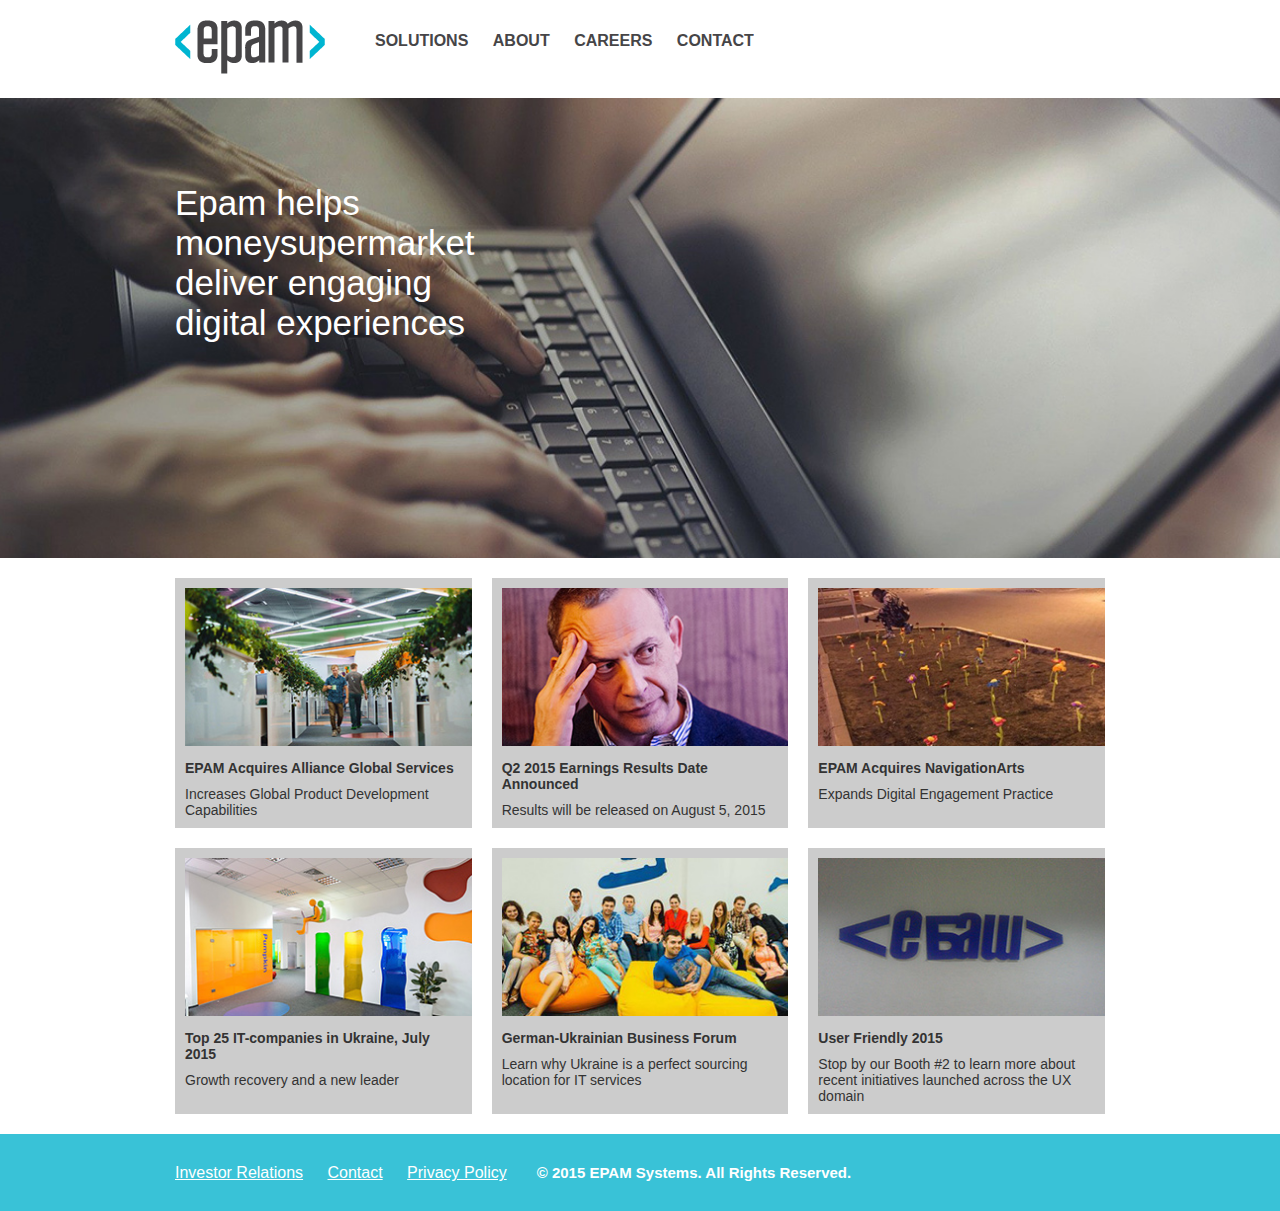
<file: homework_05/index.html>
<!DOCTYPE html>
<html lang="en">

<head>
    <meta charset="UTF-8">
    <meta name="viewport" content="width=device-width, initial-scale=1">
    <link rel="shortcut icon" href="img/favicon.ico" type="image/x-icon">
    <link rel="icon" href="img/favicon.ico" type="image/x-icon">
    <link rel="stylesheet" type="text/css" href="css/index.css">
    <title>Homework 5</title>
</head>

<body>
    <!-- header start-->
    <header>
        <div class="container">
            <div class="header-logo">
                <a href="#">
                <img src="img/logo.png" alt="logo">
                </a>
            </div>
            <nav>
                <a href="#">Solutions</a>
                <a href="#">About</a>
                <a href="#">Careers</a>
                <a href="#">Contact</a>
            </nav>
        </div>
    </header>
    <!--header end-->
    <!--first screen start-->
    <section class="first-screen">
        <div class="container">
        	<div class="fs-heading">
            <h1>Epam helps moneysupermarket deliver engaging digital experiences</h1>
            </div>
        </div>
    </section>
    <!--first screen end-->
    <!--second screen start-->
    <section class="second-screen">
        <div class="container">
            <div class="block-lines">
                <div class="block">
                    <a href="#">
                    <img src="img/news/01.jpg" alt="01">
                    <h3>EPAM Acquires Alliance Global Services</h3>
                    <p>Increases Global Product Development Capabilities</p>
                    </a>
                </div>
                <div class="block">
                    <a href="#">
                    <img src="img/news/02.jpg" alt="02">
                    <h3>Q2 2015 Earnings Results Date Announced</h3>
                    <p>Results will be released on August 5, 2015</p>
                    </a>
                </div>
                <div class="block">
                    <a href="#">
                    <img src="img/news/03.jpg" alt="03">
                    <h3>EPAM Acquires NavigationArts</h3>
                    <p>Expands Digital Engagement Practice</p>
                    </a>
                </div>
                <div class="block">
                    <a href="#">
                    <img src="img/news/04.jpg" alt="04">
                    <h3>Top 25 IT-companies in Ukraine, July 2015</h3>
                    <p>Growth recovery and a new leader</p>
                    </a>
                </div>
                <div class="block">
                    <a href="#">
                    <img src="img/news/05.jpg" alt="05">
                    <h3>German-Ukrainian Business Forum</h3>
                    <p>Learn why Ukraine is a perfect sourcing location for IT services</p>
                    </a>
                </div>
                <div class="block">
                    <a href="#">
                    <img src="img/news/06.jpg" alt="06">
                    <h3>User Friendly 2015</h3>
                    <p>Stop by our Booth #2 to learn more about recent initiatives launched across the UX domain</p>
                    </a>
                </div>
            </div>
        </div>
    </section>
    <!--second screen end-->
    <!--footer start-->
    <footer>
        <div class="container">
            <nav>
                <a href="#">Investor Relations</a>
                <a href="#">Contact</a>
                <a href="#">Privacy Policy</a>
            </nav>
            <div class="footer-descriptor">
                <p>&#169; 2015 EPAM Systems. All Rights Reserved.</p>
            </div>
        </div>
    </footer>
    <!--footer end-->
</body>

</html>
</file>
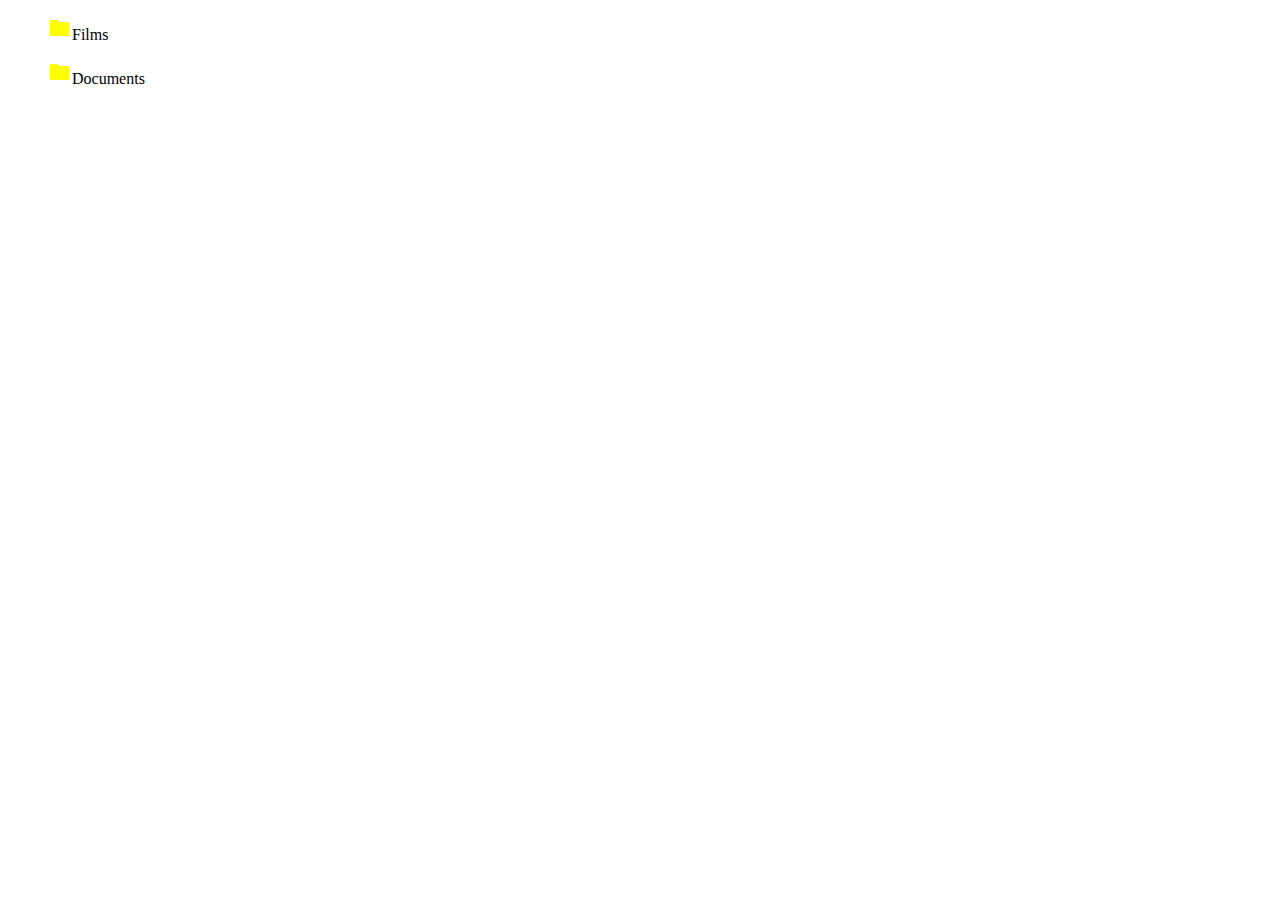
<file: homework_11/index.html>
<!-- DO NOT MODIFY THIS FILE -->
<!DOCTYPE html>
<html lang="en">
    <head>
        <meta charset="UTF-8">
        <title>Homework 11 - Folder tree</title>
        <link rel="stylesheet" href="material-icons/material-icons.css">
        <link rel="stylesheet" href="styles.css">
    </head>
    <body>
        <div id="root"></div>
        <script src="structure.js"></script>
        <script src="app.js"></script>
    </body>
</html>
</file>
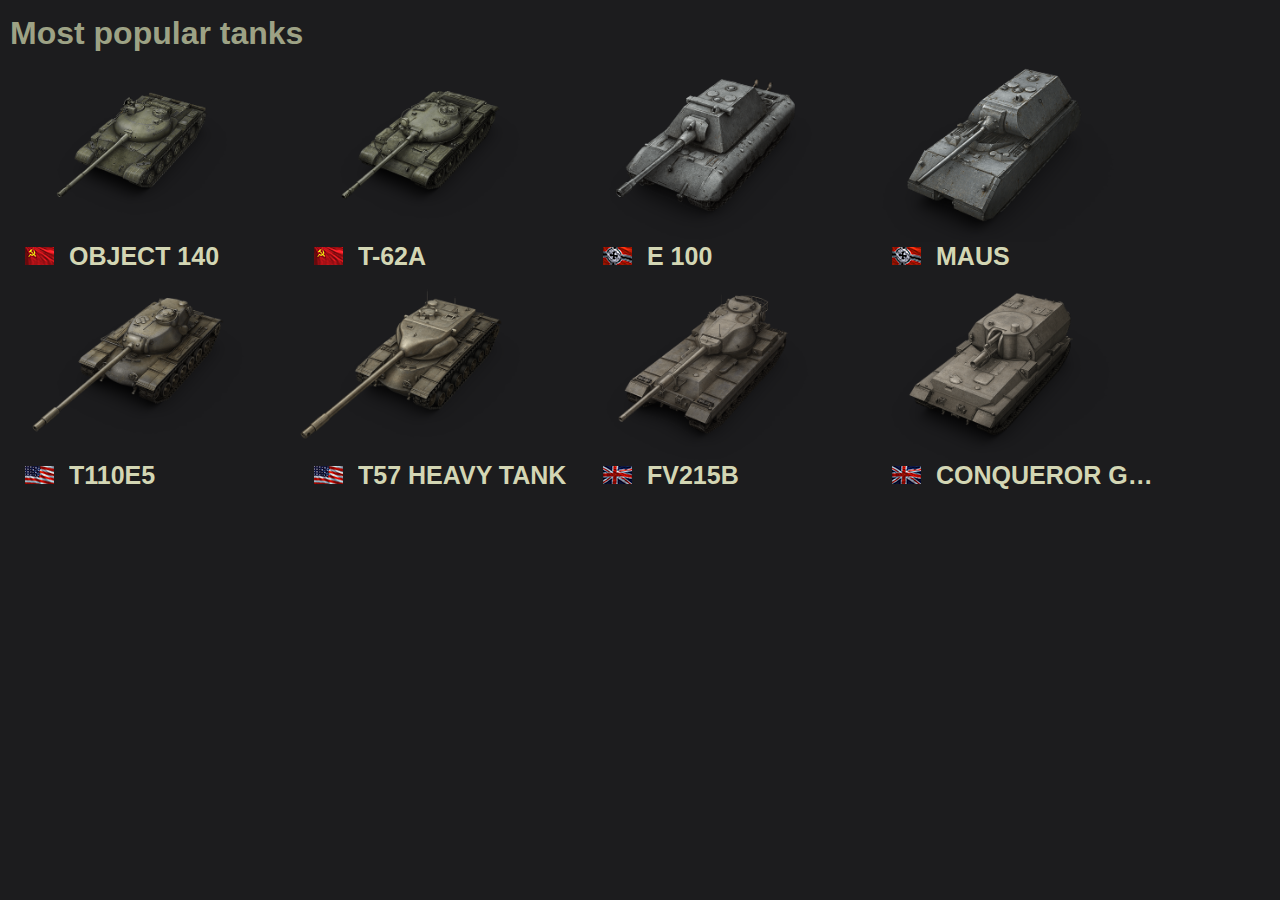
<file: homework_12/index.html>
<!-- DO NOT MODIFY THIS FILE -->
<!DOCTYPE html>
<html lang="en">
<head>
  <meta charset="UTF-8">
  <title>Homework 12 - BOM</title>
  <link rel="stylesheet" href="styles.css">
</head>
<body>
  <div id="root"></div>

  <script src="tanks.js"></script>
  <script src="app.js"></script>
</body>
</html>
</file>
<file: homework_01/style.css>
html, body, div, span, applet, object, iframe,
h1, h2, h3, h4, h5, h6, p, blockquote, pre,
a, abbr, acronym, address, big, cite, code,
del, dfn, em, font, img, ins, kbd, q, s, samp,
small, strike, strong, sub, sup, tt, var,
b, u, i, center,
dl, dt, dd, ol, ul, li,
fieldset, form, label, legend,
table, caption, tbody, tfoot, thead, tr, th, td{background:transparent;border:0;margin:0;padding:0;vertical-align:baseline;}body{line-height:1;}h1, h2, h3, h4, h5, h6{clear:both;font-weight:normal;}ol, ul{list-style:none;}blockquote{quotes:none;}blockquote:before, blockquote:after{content:'';content:none;}del{text-decoration:line-through;}table{border-collapse:collapse;border-spacing:0;}a img{border:none;}#container{float:left;margin:0 -240px 0 0;width:100%;}#primary,
#secondary{float:right;overflow:hidden;width:220px;}#secondary{clear:right;}#footer{clear:both;width:100%;}.one-column #content{margin:0 auto;width:640px;}.single-attachment #content{margin:0 auto;width:900px;}body,
input,
textarea,
.page-title span,
.pingback a.url{font-family:Georgia, "Bitstream Charter", serif;}h3#comments-title,
h3#reply-title,
#access .menu,
#access div.menu ul,
#cancel-comment-reply-link,
.form-allowed-tags,
#site-info,
#site-title,
#wp-calendar,
.comment-meta,
.comment-body tr th,
.comment-body thead th,
.entry-content label,
.entry-content tr th,
.entry-content thead th,
.entry-meta,
.entry-title,
.entry-utility,
#respond label,
.navigation,
.page-title,
.pingback p,
.reply,
.widget-title,
.wp-caption-text{font-family:"Helvetica Neue", Arial, Helvetica, "Nimbus Sans L", sans-serif;}input[type="submit"]{font-family:"Helvetica Neue", Arial, Helvetica, "Nimbus Sans L", sans-serif;}pre{font-family:"Courier 10 Pitch", Courier, monospace;}code{font-family:Monaco, Consolas, "Andale Mono", "DejaVu Sans Mono", monospace;}#access .menu-header,
div.menu,
#colophon,
#branding,
#main,
#wrapper{margin:0 auto;width:940px;}#wrapper{background:#fff;margin-top:20px;padding:0 20px;}#footer-widget-area{overflow:hidden;}#footer-widget-area .widget-area{float:left;margin-right:20px;width:220px;}#footer-widget-area #fourth{margin-right:0;}#site-info{float:left;font-size:14px;font-weight:bold;width:700px;}#site-generator{float:right;width:220px;}body{background:#f1f1f1;}body,
input,
textarea{color:#666;font-size:12px;line-height:18px;}hr{background-color:#e7e7e7;border:0;clear:both;height:1px;margin-bottom:18px;}p{margin-bottom:18px;}ul{list-style:square;margin:0 0 18px 1.5em;}ol{list-style:decimal;margin:0 0 18px 1.5em;}ol ol{list-style:upper-alpha;}ol ol ol{list-style:lower-roman;}ol ol ol ol{list-style:lower-alpha;}ul ul,
ol ol,
ul ol,
ol ul{margin-bottom:0;}dl{margin:0 0 24px 0;}dt{font-weight:bold;}dd{margin-bottom:18px;}strong{font-weight:bold;}cite,
em,
i{font-style:italic;}big{font-size:131.25%;}ins{background:#ffc;text-decoration:none;}blockquote{font-style:italic;padding:0 3em;}blockquote cite,
blockquote em,
blockquote i{font-style:normal;}pre{background:#f7f7f7;color:#222;line-height:18px;margin-bottom:18px;overflow:auto;padding:1.5em;}abbr,
acronym{border-bottom:1px dotted #666;cursor:help;}sup,
sub{height:0;line-height:1;position:relative;vertical-align:baseline;}sup{bottom:1ex;}sub{top:.5ex;}small{font-size:smaller;}input[type="text"],
input[type="password"],
input[type="email"],
input[type="url"],
input[type="number"],
textarea{background:#f9f9f9;border:1px solid #ccc;box-shadow:inset 1px 1px 1px rgba(0,0,0,0.1);-moz-box-shadow:inset 1px 1px 1px rgba(0,0,0,0.1);-webkit-box-shadow:inset 1px 1px 1px rgba(0,0,0,0.1);padding:2px;}a:link{color:#0066cc;}a:visited{color:#743399;}a:active,
a:hover{color:#ff4b33;}.screen-reader-text{clip:rect(1px, 1px, 1px, 1px);overflow:hidden;position:absolute !important;height:1px;width:1px;}#header{padding:30px 0 0 0;}#site-title{float:left;font-size:30px;line-height:36px;margin:0 0 18px 0;width:700px;}#site-title a{color:#000;font-weight:bold;text-decoration:none;}#site-description{color:#000;clear:right;float:right;font-style:italic;margin:15px 0 18px 0;opacity:.65;width:220px;}#branding img{border-top:4px solid #000;border-bottom:1px solid #000;display:block;float:left;}#access{background:#000;display:block;float:left;margin:0 auto;width:940px;}#access .menu-header,
div.menu{font-size:13px;margin-left:12px;width:928px;}#access .menu-header ul,
div.menu ul{list-style:none;margin:0;}#access .menu-header li,
div.menu li{float:left;position:relative;}#access a{color:#aaa;display:block;line-height:38px;padding:0 10px;text-decoration:none;}#access ul ul{box-shadow:0px 3px 3px rgba(0,0,0,0.2);-moz-box-shadow:0px 3px 3px rgba(0,0,0,0.2);-webkit-box-shadow:0px 3px 3px rgba(0,0,0,0.2);display:none;position:absolute;top:38px;left:0;float:left;width:180px;z-index:99999;}#access ul ul li{min-width:180px;}#access ul ul ul{left:100%;top:0;}#access ul ul a{background:#333;line-height:1em;padding:10px;width:160px;height:auto;}#access li:hover > a,
#access ul ul:hover > a{background:#333;color:#fff;}#access ul li:hover > ul{display:block;}#access ul li.current_page_item > a,
#access ul li.current_page_ancestor > a,
#access ul li.current-menu-ancestor > a,
#access ul li.current-menu-item > a,
#access ul li.current-menu-parent > a{color:#fff;}* html #access ul li.current_page_item a,
* html #access ul li.current_page_ancestor a,
* html #access ul li.current-menu-ancestor a,
* html #access ul li.current-menu-item a,
* html #access ul li.current-menu-parent a,
* html #access ul li a:hover{color:#fff;}#main{clear:both;overflow:hidden;padding:40px 0 0 0;}#content{margin-bottom:36px;}#content,
#content input,
#content textarea{color:#333;font-size:16px;line-height:24px;}#content p,
#content ul,
#content ol,
#content dd,
#content pre,
#content hr{margin-bottom:24px;}#content ul ul,
#content ol ol,
#content ul ol,
#content ol ul{margin-bottom:0;}#content pre,
#content kbd,
#content tt,
#content var{font-size:15px;line-height:21px;}#content code{font-size:13px;}#content dt,
#content th{color:#000;}#content h1,
#content h2,
#content h3,
#content h4,
#content h5,
#content h6{color:#000;line-height:1.5em;margin:0 0 20px 0;}#content table{border:1px solid #e7e7e7;margin:0 -1px 24px 0;text-align:left;width:100%;}#content tr th,
#content thead th{color:#777;font-size:12px;font-weight:bold;line-height:18px;padding:9px 24px;}#content tr td{border-top:1px solid #e7e7e7;padding:6px 24px;}#content tr.odd td{background:#f2f7fc;}.hentry{margin:0 0 48px 0;}.home .sticky{background:#f2f7fc;border-top:4px solid #000;margin-left:-20px;margin-right:-20px;padding:18px 20px;}.single .hentry{margin:0 0 36px 0;}.page-title{color:#000;font-size:14px;font-weight:bold;margin:0 0 36px 0;}.page-title span{color:#333;font-size:16px;font-style:italic;font-weight:normal;}.page-title a:link,
.page-title a:visited{color:#777;text-decoration:none;}.page-title a:active,
.page-title a:hover{color:#ff4b33;}#content .entry-title{color:#000;font-size:21px;font-weight:bold;line-height:1.3em;margin-bottom:0;}.entry-title a:link,
.entry-title a:visited{color:#000;text-decoration:none;}.entry-title a:active,
.entry-title a:hover{color:#ff4b33;}.entry-meta{color:#777;font-size:12px;}.entry-meta abbr,
.entry-utility abbr{border:none;}.entry-meta abbr:hover,
.entry-utility abbr:hover{border-bottom:1px dotted #666;}.single-author .by-author{position:absolute !important;clip:rect(1px 1px 1px 1px);clip:rect(1px, 1px, 1px, 1px);}.entry-content,
.entry-summary{clear:both;padding:12px 0 0 0;}.entry-content .more-link{white-space:nowrap;}#content .entry-summary p:last-child{margin-bottom:12px;}.entry-content fieldset{border:1px solid #e7e7e7;margin:0 0 24px 0;padding:24px;}.entry-content fieldset legend{background:#fff;color:#000;font-weight:bold;padding:0 24px;}.entry-content input{margin:0 0 24px 0;}.entry-content input.file,
.entry-content input.button{margin-right:24px;}.entry-content label{color:#777;font-size:12px;}.entry-content select{margin:0 0 24px 0;}.entry-content sup,
.entry-content sub{font-size:10px;}.entry-content blockquote.left{float:left;margin-left:0;margin-right:24px;text-align:right;width:33%;}.entry-content blockquote.right{float:right;margin-left:24px;margin-right:0;text-align:left;width:33%;}.page-link{clear:both;color:#000;font-weight:bold;line-height:48px;word-spacing:0.5em;}.page-link a:link,
.page-link a:visited{background:#f1f1f1;color:#333;font-weight:normal;padding:0.5em 0.75em;text-decoration:none;}.home .sticky .page-link a{background:#d9e8f7;}.page-link a:active,
.page-link a:hover{color:#ff4b33;}body.page .edit-link{clear:both;display:block;}#entry-author-info{background:#f2f7fc;border-top:4px solid #000;clear:both;font-size:14px;line-height:20px;margin:24px 0;overflow:hidden;padding:18px 20px;}#entry-author-info #author-avatar{background:#fff;border:1px solid #e7e7e7;float:left;height:60px;margin:0 -104px 0 0;padding:11px;}#entry-author-info #author-description{float:left;margin:0 0 0 104px;}#entry-author-info h2{color:#000;font-size:100%;font-weight:bold;margin-bottom:0;}.entry-utility{clear:both;color:#777;font-size:12px;line-height:18px;}.entry-meta a,
.entry-utility a{color:#777;}.entry-meta a:hover,
.entry-utility a:hover{color:#ff4b33;}#content .video-player{padding:0;}.format-standard .wp-video,
.format-standard .wp-audio-shortcode,
.format-audio .wp-audio-shortcode,
.format-standard .video-player{margin-bottom:24px;}.home #content .format-aside p,
.home #content .category-asides p{font-size:14px;line-height:20px;margin-bottom:10px;margin-top:0;}.format-gallery .size-thumbnail img,
.category-gallery .size-thumbnail img{border:10px solid #f1f1f1;margin-bottom:0;}.format-gallery .gallery-thumb,
.category-gallery .gallery-thumb{float:left;margin-right:20px;margin-top:-4px;}.home #content .format-gallery .entry-utility,
.home #content .category-gallery .entry-utility{padding-top:4px;}.attachment .entry-content .entry-caption{font-size:140%;margin-top:24px;}.attachment .entry-content .nav-previous a:before{content:'\2190\00a0';}.attachment .entry-content .nav-next a:after{content:'\00a0\2192';}#content img.size-auto,
#content img.size-full,
#content img.size-large,
#content img.size-medium,
#content .entry-attachment img,
#content .widget-container img{max-width:100%;height:auto;}#ie8 #content img.size-auto,
#ie8 #content img.size-full,
#ie8 #content img.size-large,
#ie8 #content img.size-medium,
#ie8 #content .entry-attachment img{width:auto;}.alignleft,
img.alignleft{display:inline;float:left;margin-right:24px;margin-top:4px;}.alignright,
img.alignright{display:inline;float:right;margin-left:24px;margin-top:4px;}.aligncenter,
img.aligncenter{clear:both;display:block;margin-left:auto;margin-right:auto;}img.alignleft,
img.alignright,
img.aligncenter{margin-bottom:12px;}.wp-caption{background:#f1f1f1;line-height:18px;margin-bottom:20px;max-width:100%;padding:4px;text-align:center;}.wp-caption img{margin:5px 5px 0;max-width:622px;}.wp-caption p.wp-caption-text{color:#777;font-size:12px;margin:5px;}.wp-smiley{margin:0;}.gallery{margin:0 auto 18px;}.gallery .gallery-item{float:left;margin-top:0;text-align:center;}.gallery-columns-1 .gallery-item{width:100%;}.gallery-columns-2 .gallery-item{width:50%;}.gallery-columns-3 .gallery-item{width:33%;}.gallery-columns-4 .gallery-item{width:25%;}.gallery-columns-5 .gallery-item{width:20%;}.gallery-columns-6 .gallery-item{width:16%;}.gallery-columns-7 .gallery-item{width:14%;}.gallery-columns-8 .gallery-item{width:12%;}.gallery-columns-9 .gallery-item{width:11%;}.gallery-columns-1 img{max-width:620px;}.gallery-columns-2 img{max-width:288px;}.gallery-columns-3 img{max-width:177px;}.gallery-columns-4 img{max-width:122px;}.gallery-columns-5 img{max-width:88px;}.gallery-columns-6 img{max-width:66px;}.gallery-columns-7 img{max-width:50px;}.gallery-columns-8 img{max-width:39px;}.gallery-columns-9 img{max-width:29px;}.gallery-item img{height:auto;}.gallery-columns-2 .attachment-medium{max-width:92%;height:auto;}.gallery-columns-4 .attachment-thumbnail{max-width:84%;height:auto;}.gallery .gallery-caption{color:#777;font-size:12px;margin:0 0 12px;}.gallery dl{margin:0;}.gallery img{border:10px solid #f1f1f1;}.gallery br+br{display:none;}#content .entry-attachment img{display:block;margin:0 auto;}.navigation{color:#777;font-size:12px;line-height:18px;overflow:hidden;}.navigation a:link,
.navigation a:visited{color:#777;text-decoration:none;}.navigation a:active,
.navigation a:hover{color:#ff4b33;}.nav-previous{float:left;width:50%;}.nav-next{float:right;text-align:right;width:50%;}#nav-above{margin:0 0 18px 0;}#nav-above{display:none;}.paged #nav-above,
.single #nav-above{display:block;}#nav-below{margin:-18px 0 0 0;}#comments{clear:both;}#comments .navigation{padding:0 0 18px 0;}h3#comments-title,
h3#reply-title{color:#000;font-size:20px;font-weight:bold;margin-bottom:0;}h3#comments-title{padding:24px 0;}.commentlist{list-style:none;margin:0;}.commentlist li.comment{border-bottom:1px solid #e7e7e7;line-height:24px;margin:0 0 24px 0;padding:0 0 0 56px;position:relative;}.commentlist li:last-child{border-bottom:none;margin-bottom:0;}#comments .comment-body ul,
#comments .comment-body ol{margin-bottom:18px;}#comments .comment-body p:last-child{margin-bottom:6px;}#comments .comment-body blockquote p:last-child{margin-bottom:24px;}.commentlist ol{list-style:decimal;}.commentlist .avatar{position:absolute;top:4px;left:0;}.comment-author{}.comment-author cite{color:#000;font-style:normal;font-weight:bold;}.comment-author .says{font-style:italic;}.comment-meta{font-size:12px;margin:0 0 18px 0;}.comment-meta a:link,
.comment-meta a:visited{color:#777;text-decoration:none;}.comment-meta a:active,
.comment-meta a:hover{color:#ff4b33;}.commentlist .even{}.commentlist .bypostauthor{}.commentlist .bypostauthor > div{background:#f2f7fc;border-top:4px solid #000;margin-bottom:10px;padding:10px 0 0 20px;}.reply{font-size:12px;padding:0 0 24px 0;}.reply a,
a.comment-edit-link{color:#777;}.reply a:hover,
a.comment-edit-link:hover{color:#ff4b33;}.commentlist .children{list-style:none;margin:0;}.commentlist .children li{border:none;margin:0;}.nopassword,
.nocomments{display:none;}#comments .pingback{border-bottom:1px solid #e7e7e7;margin-bottom:18px;padding-bottom:18px;}.commentlist li.comment+li.pingback{margin-top:-6px;}#comments .pingback p{color:#777;display:block;font-size:12px;line-height:18px;margin:0;}#comments .pingback .url{font-size:13px;font-style:italic;}input[type="submit"]{color:#333;}#respond{border-top:1px solid #e7e7e7;margin:24px 0;overflow:hidden;position:relative;}#respond p{margin:0;}#respond .comment-notes{margin-bottom:1em;}.form-allowed-tags{line-height:1em;}.children #respond{margin:0 48px 0 0;}h3#reply-title{margin:18px 0;}#comments-list #respond{margin:0 0 18px 0;}#comments-list ul #respond{margin:0;}#cancel-comment-reply-link{font-size:12px;font-weight:normal;line-height:18px;}#respond .required{color:#ff4b33;font-weight:bold;}#respond label{color:#777;font-size:12px;}#respond input{margin:0 0 9px;width:98%;}#respond textarea{width:98%;}#respond .form-allowed-tags{color:#777;font-size:12px;line-height:18px;}#respond .form-allowed-tags code{font-size:11px;}#respond .form-submit{margin:12px 0;}#respond .form-submit input{font-size:14px;width:auto;}.widget-area ul{list-style:none;margin-left:0;}.widget-area ul ul{list-style:square;margin-left:1.3em;}.widget-area select{max-width:100%;}.widget_search #s{width:60%;}.widget_search label{display:none;}.widget-container{word-wrap:break-word;-webkit-hyphens:auto;-moz-hyphens:auto;hyphens:auto;margin:0 0 18px 0;}.widget-container .wp-caption img{margin:auto;}.widget-container.widget_image .wp-caption{width:auto;}.widget-container.widget_image .wp-caption img{margin-left:-8px;}.widget-title{color:#222;font-size:14px;font-weight:bold;}.widget-area a:link,
.widget-area a:visited{text-decoration:none;}.widget-area a:active,
.widget-area a:hover{text-decoration:underline;}.widget-area .entry-meta{font-size:11px;}#wp_tag_cloud div{line-height:1.6em;}#wp-calendar{width:100%;}#wp-calendar caption{color:#222;font-size:14px;font-weight:bold;padding-bottom:4px;text-align:left;}#wp-calendar thead{font-size:11px;}#wp-calendar thead th{}#wp-calendar tbody{color:#aaa;}#wp-calendar tbody td{background:#f5f5f5;border:1px solid #fff;padding:3px 0 2px;text-align:center;}#wp-calendar tbody .pad{background:none;}#wp-calendar tfoot #next{text-align:right;}.widget_rss a.rsswidget{color:#000;}.widget_rss a.rsswidget:hover{color:#ff4b33;}.widget_rss .widget-title img{width:11px;height:11px;}#main .widget-area ul{margin-left:0;padding:0 20px 0 0;}#main .widget-area ul ul{border:none;margin-left:1.3em;padding:0;}#primary{}#secondary{}#footer-widget-area{}#main .widget-container.music-player ul{margin:0;}#footer{margin-bottom:20px;}#colophon{border-top:4px solid #000;margin-top:-4px;overflow:hidden;padding:18px 0;}#site-info{font-weight:bold;}#site-info a{color:#000;text-decoration:none;}#site-generator{font-style:italic;position:relative;}#site-generator a{background:url(images/wordpress.png) center left no-repeat;color:#666;display:inline-block;line-height:16px;padding-left:20px;text-decoration:none;}#site-generator a:hover{text-decoration:underline;}img#wpstats{display:block;margin:0 auto 10px;}pre{-webkit-text-size-adjust:140%;}code{-webkit-text-size-adjust:160%;}#access,
.entry-meta,
.entry-utility,
.navigation,
.widget-area{-webkit-text-size-adjust:120%;}#site-description{-webkit-text-size-adjust:none;}@media print{body{background:none !important;}#wrapper{clear:both !important;display:block !important;float:none !important;position:relative !important;}#header{border-bottom:2pt solid #000;padding-bottom:18pt;}#colophon{border-top:2pt solid #000;}#site-title,	#site-description{float:none;line-height:1.4em;margin:0;padding:0;}#site-title{font-size:13pt;}.entry-content{font-size:14pt;line-height:1.6em;}.entry-title{font-size:21pt;}#access,	#branding img,	#respond,	.comment-edit-link,	.edit-link,	.navigation,	.page-link,	.widget-area{display:none !important;}#container,	#header,	#footer{margin:0;width:100%;}#content,	.one-column #content{margin:24pt 0 0;width:100%;}.wp-caption p{font-size:11pt;}#site-info,	#site-generator{float:none;width:auto;}#colophon{width:auto;}img#wpstats{display:none;}#site-generator a{margin:0;padding:0;}#entry-author-info{border:1px solid #e7e7e7;}#main{display:inline;}.home .sticky{border:none;}}
img{width: 100px;vertical-align: middle;margin-left: calc(50% - 50px);margin-bottom: 20px;}nav > a{padding: 10px;color: #0279c1;}nav > a b:hover{color: #00527a;}nav > a:visited{color: #0279c1;}article{padding-left: 10px;}footer{margin-top: 20px;padding: 20px;text-align: center;background: grey;}
</file>
<file: homework_02/css/style.css>
/* 

please don't edit this styles

*/


a:focus{color:#666;outline:0}ul{padding:0;margin:0}body{background-color:#f2f2f2;color:#000;font-family:'Open Sans',Helvetica,Arial,sans-serif;font-size:16px;font-weight:300;padding-top:30px;overflow-x:hidden}.box,.tm-content-box,.tm-main-nav{background-color:#fff}.tm-sidebar{position:fixed;width:360px}.tm-main-nav{font-size:1.6667em;padding-top:15px;padding-bottom:10px;text-align:center}.tm-nav-item{list-style:none;width:100%;padding:15px 30px}.tm-nav-item-link{border:1px solid transparent;color:#666;display:block;padding:10px;width:100%;-webkit-transition:all .3s ease;transition:all .3s ease}.carousel-indicators li,.tm-banner-inner{border:1px solid #999}.flex-2-col,.tm-banner-inner{display:-webkit-box;display:-webkit-flex;display:-ms-flexbox}.tm-nav-item-link.active,.tm-nav-item-link:hover{color:#666;text-decoration:none;border:1px solid #999}.tm-nav-item-link:focus{text-decoration:none}.tm-banner-text,.tm-banner-title,.tm-section-title{color:#666;font-weight:300;margin-top:0}.tm-section-title{margin-bottom:20px}.tm-section-title-box{margin-bottom:0}.tm-banner-title{font-size:3.3em;letter-spacing:2px;text-transform:uppercase}.tm-main-content{margin-left:360px;padding-left:30px}.tm-content-box{margin-bottom:30px}.pad{padding:50px}.tm-banner{height:370px;padding:30px}.tm-banner-inner{height:100%;text-align:center;display:flex;-webkit-box-orient:vertical;-webkit-box-direction:normal;-webkit-flex-direction:column;-ms-flex-direction:column;flex-direction:column;-webkit-box-align:center;-webkit-align-items:center;-ms-flex-align:center;align-items:center;-webkit-box-pack:center;-webkit-justify-content:center;-ms-flex-pack:center;justify-content:center}.tm-banner-text{font-size:1.4em}.flex-2-col{display:flex;-webkit-box-align:center;-webkit-align-items:center;-ms-flex-align:center;align-items:center}.boxes,.tm-box-bg-title{display:-webkit-box;display:-webkit-flex;display:-ms-flexbox}.flex-item{-webkit-box-flex:0 1 auto;-webkit-flex:0 1 auto;-ms-flex:0 1 auto;flex:0 1 auto}.section-description{line-height:1.8;margin-bottom:25px}.section-description:last-child{margin-bottom:0}.tm-team-description-container{max-width:500px}.box{list-style:none;width:33.3333%;height:auto}.box-bg{position:relative}.tm-box-bg-title{position:absolute;top:0;right:0;bottom:0;left:0;display:flex;-webkit-box-align:center;-webkit-align-items:center;-ms-flex-align:center;align-items:center;-webkit-box-pack:center;-webkit-justify-content:center;-ms-flex-pack:center;justify-content:center}.boxes{display:flex;-webkit-flex-wrap:wrap;-ms-flex-wrap:wrap;flex-wrap:wrap}.gallery-container a{cursor:-webkit-zoom-in;cursor:zoom-in}.carousel{position:relative;height:auto;padding:50px 50px 80px;text-align:center}.carousel-indicators{bottom:30px}.carousel-content{color:#000;display:-webkit-box;display:-webkit-flex;display:-ms-flexbox;display:flex;-webkit-box-align:center;-webkit-align-items:center;-ms-flex-align:center;align-items:center}.carousel-indicators .active{background-color:#999}.contact-form{overflow:hidden}.form-control{border-radius:0;font-size:1em}.form-control:focus{border-color:#999;box-shadow:inset 0 1px 1px rgba(0,0,0,.075),0 0 8px rgba(153,153,153,.45)}.form-group{margin-bottom:20px}.form-group-2-col-left{padding-left:0;padding-right:5px}.form-group-2-col-right{padding-right:0;padding-left:5px}.submit-btn{border-radius:0;background:0 0;border:1px solid #999;color:#999;float:right;font-size:1.4em;font-weight:300;padding:15px 60px;-webkit-transition:all .3s ease;transition:all .3s ease}.submit-btn:active,.submit-btn:active:focus,.submit-btn:active:hover,.submit-btn:focus,.submit-btn:hover,.submit-btn:visited{background:#999;border:1px solid #999;color:#fff}.tm-footer{color:#666;padding-bottom:15px}

/* 

write your code here

*/

/* Task 1. Fix print version */ 

@media print {
   .tm-sidebar {
    display: none;
        
    }

    section:nth-child(n+3) {
        display: none;
    }
    
    .boxes {
        display: none;
    }
    
     .tm-main-content {
    margin-left: 0px;
}
    .tm-banner {
    height: 250px;
}

    .tm-banner-inner {
    height: 200px;
}
    .flex-2-col {
    display: flex;
    flex-direction:column;
}

    .tm-team-description-container {
    max-width: 550px;
    padding: 0;
}
    h2.tm-section-title {
    color:#1015FF;
}

}

/* Task 2. */ 

@media screen {
    
    li.box {
    border-bottom: none !important;
    border-right: none !important;
}
    li.box:nth-child(3n) {
    border-right: 1px solid silver !important;
}
    li.box:nth-last-child(-n+3) {
    border-bottom: 1px solid silver !important;
}

/* Task 3. */

    p::first-letter {
    color: #76cdd7;
    font-size: 30px;
}

/* Task 4 */

    .tm-sidebar, section {
	box-shadow: 1px 1px 9px 6px #C2C2C2;
}

    .flex-2-col {
    border:none;
}

/* Task 5 */

    .box a:first-child img{
    border:2px solid silver;
}

/* Task 6 */
   .carousel-item:first-child h2{
    color: gainsboro;
    letter-spacing: 5px;
}

/* Task 7 */

    h2+p {
    font-style: italic;
}

/* Task 8 */

    section:nth-child(2) p {
    text-indent: 20px;
    line-height: 30px;
}

/* Task 9 */ 

    section:nth-child(3) h2 {
    color: #6DCAD6;
    text-align: center;
}

    section:nth-child(3) a:hover {
	color: #0AA0F5;
}

    section:nth-child(3) a {
    color: #000000;
}
    section:nth-child(3) a:visited {
    color: silver;
}

    section:nth-child(3) a:hover {
	color: #0AA0F5;
	transition: color .3s;
}
    section:nth-child(3) a {
	position: relative
}
    section:nth-child(3) li:first-child a:after, section:nth-child(3) li:nth-child(3) a:after {
	position: absolute;
	content: 'New';
	color: red;
	z-index: 999;
	top: -9px;
	right: -35px;
}

/* Task 10. */

    .blocks li p:first-letter {
    color:#0d0d0d;
}

    .blocks li:nth-child(1) {
    background-color: #f2f2f2;
}
   
    .blocks li:nth-child(3) {
    background-color: #f2f2f2;
}

    .blocks li:nth-child(5) {
    background-color: #f2f2f2;
}

/* Task 11 */
    .tm-main-nav li+li {
	border-top: 1px solid #ccc;
}


/* Task 12 */
    .contact-form input[type="text"]{
    color:red ;
}

    .btn {
    color: red;
}

}

/* task 13 */

 @media screen and (max-width: 1140px),(max-height: 835px){
    
    .container {
    margin-left: 0;
    }
    
    .tm-sidebar{
    width: 100%;
    position: fixed;
    top: 0;
    z-index: 10;
}

   .tm-sidebar ul{
   display: flex;
}
   .tm-sidebar li{
   padding: 2px 0;
   border-bottom: none;
}
   .tm-sidebar a{
    padding: 2px;
}
    .tm-main-nav {
    padding-top: 0;
	padding-bottom: 0;
	padding-left: 20px;
}

    .tm-main-nav li+li {
	border:none;
}
    .tm-main-content {
    margin-top: 50px;
    z-index: 5;
}

}
</file>
<file: homework_03/css/style1.css>
body{width:960px;margin:0 auto;background:#DCBB9A}#content{background:#fff}#content h1{color:#893C00;text-align:center}#content p{color:#000;margin:0 15px 0 15px}#content h2{color:#893C00;margin-left:15px}#content img{border:2px solid #893C00;padding:2px}#content .img-left{float:left;margin:0 15px 15px 15px}#content .img-right{float:right;margin:0 15px 0 15px}#content .brief{float:left;box-sizing:border-box;width:45%;margin:10px;padding:20px;background:#FADCBA}a{color:#3D86C2;text-decoration:underline;transition:color .2s;margin-left:15px;display:block}a:hover{transition:color .2s;color:blue}table{border-collapse:collapse;background:#fff}table th{text-align:left;text-transform:uppercase;background:#E0E0E0;padding:10px 15px}table caption{text-align:right}table tr+tr{border-bottom:1px solid #E0E0E0}table tr td{padding:10px 15px}div{margin:0 15px 0 15px}form fieldset{border:none}form .form-element{display:flex;justify-content:space-between;margin:0}form .form-element fieldset{margin-left:-11px;margin-right:-11px}form label{display:block;margin-bottom:5px;color:gray}form input{box-sizing:border-box;border:1px solid #E0E0E0;width:100%;padding:5px}form .textarea{box-sizing:border-box;width:100%;height:200px;border:1px solid #E0E0E0;color:gray}form button{background:#FFFFFF;border:1px solid #3D86C2;padding:10px 30px;margin-bottom:10px;color:#3D86C2;font-size:15px;transition:color .2s;cursor:pointer}form button:hover{transition:color .2s;background:#3D86C2;color:#fff}
</file>
<file: homework_03/css/style2.css>
body{width:960px;margin:0 auto;background:#E0F6FD}#content{background:#3B3B3B}#content h1{color:#FCCD10;text-align:center}#content p{color:#fff;margin:0 15px 0 15px}#content h2{color:#FCCD10;margin-left:15px}#content img{border:2px solid #FCCD10;padding:2px}#content .img-left{float:left;margin:0 15px 15px 15px}#content .img-right{float:right;margin:0 15px 0 15px}#content .brief{float:left;box-sizing:border-box;width:100%;margin:10px;padding:20px;background:#FFF178}a{color:#F5C70F;text-decoration:underline;transition:color .2s;margin-left:15px;display:block}a:hover{transition:color .2s;color:orange}table{border-collapse:collapse;background:#677D01}table th{text-align:left;text-transform:uppercase;background:#94A34E;padding:10px 15px}table caption{text-align:right}table tr+tr{border-bottom:1px solid #94A34E}table tr td{padding:10px 15px}div{margin:0 15px 0 15px}form fieldset{border:none}form .form-element{display:flex;justify-content:space-between;margin:0}form .form-element fieldset{margin-left:-11px;margin-right:-11px}form label{display:block;margin-bottom:5px;color:#E99D37}form input{box-sizing:border-box;border:1px solid #94A34E;width:100%;padding:5px}form .textarea{box-sizing:border-box;width:100%;height:200px;border:1px solid #94A34E;color:#E99D37}form button{background:#FFFFFF;border:1px solid #F5C70F;padding:10px 30px;margin-bottom:10px;color:#F5C70F;font-size:15px;transition:color .2s;cursor:pointer}form button:hover{transition:color .2s;background:#F5C70F;color:#3B3B3B}
</file>
<file: homework_04/css/index.css>
/* Preapering for work */
* {
  margin: 0;
  padding: 0; }

body {
  margin: 0 auto;
  max-width: 90%;
  font-family: 'Open Sans', sans-serif; }

.screen {
  padding: 100px 0; }

/* First screen start */
.first-screen {
  padding-top: 50px;
  background-image: url("../img/apples.jpg");
  background-position: center;
  background-size: cover;
  text-align: center;
  width: 100%;
  height: 740px; }

header {
  display: flex;
  justify-content: space-around; }

header a {
  text-decoration: none;
  color: #FFFFFF; }

.logotype {
  letter-spacing: 3px; }

.first-screen nav {
  word-spacing: 40px; }

.first-screen nav a {
  text-decoration: none;
  color: #FFFFFF; }
  .first-screen nav a:hover {
    padding-bottom: 15px;
    border-bottom: 2px solid #B7C8D9; }

.first-screen .container {
  height: 620px;
  display: flex;
  flex-direction: column;
  align-items: center;
  justify-content: center; }

.first-screen .headings h1 {
  letter-spacing: 15px;
  color: #ffffff;
  font-weight: normal;
  font-size: 3em; }

.first-screen .headings {
  position: relative; }

.first-screen .headings sup {
  position: absolute;
  font-size: 15px;
  letter-spacing: 5px;
  left: 100%;
  bottom: 56%; }

.first-screen .large {
  font-size: 100px; }

.first-screen .headings p {
  color: #ffffff;
  padding-top: 30px;
  padding-right: 130px;
  margin-left: 20%; }

.first-screen button {
  padding: 20px 75px;
  margin-right: 120px;
  position: relative;
  top: 40%;
  left: 5%;
  background: rgba(0, 0, 0, 0.5);
  color: #fff;
  border: 2px solid rgba(255, 255, 255, 0.8);
  cursor: pointer; }
  .first-screen button:hover {
    background: #ffffff;
    color: #000000; }

/* First screen end */
/* Second screen start */
.second-screen .container {
  display: flex;
  max-width: 90%;
  margin: 0 auto; }

.second-screen .text-left, .second-screen .text-right {
  width: 50%; }

.second-screen .text-left {
  line-height: 30px;
  margin-left: 100px; }

.second-screen .text-right {
  font-size: 10px;
  margin-right: 100px; }

/* Second screen end */
/* Third-screen start */
.third-screen {
  background-color: #F3F3F3; }

.third-screen .container p {
  font-size: 20px;
  text-align: center;
  margin-bottom: 5%; }

.third-screen .container img {
  border: 1px solid white; }

.third-screen .upper-img {
  display: grid;
  grid-gap: 20px;
  grid-template-columns: 2fr 1fr;
  margin-bottom: 30px;
  margin-left: 20%;
  margin-right: 12%; }

.third-screen .lover-img {
  display: grid;
  grid-gap: 20px;
  grid-template-columns: 1fr 2fr;
  margin-left: 20%;
  margin-right: 12%; }

.third-screen .upper-img img {
  position: relative;
  width: 100%;
  height: 100%; }

.third-screen .lover-img img {
  position: relative;
  width: 100%;
  height: 100%; }

.third-screen .upper-img .photos:after {
  content: '';
  position: absolute;
  top: 0;
  right: 0;
  bottom: 0;
  left: 0;
  opacity: .6;
  background: rgba(0, 0, 0, 0.6); }

.third-screen .lover-img .photos:after {
  content: '';
  position: absolute;
  top: 0;
  right: 0;
  bottom: 0;
  left: 0;
  opacity: .6;
  background: rgba(0, 0, 0, 0.6); }

.third-screen .photos {
  position: relative;
  height: 300px; }

.third-screen .photos p {
  position: absolute;
  color: #fff;
  bottom: 15px;
  left: 15px;
  z-index: 2; }

.third-screen .photos .like {
  position: absolute;
  color: #fff;
  top: 15px;
  right: 15px;
  z-index: 2;
  padding: 5px 10px;
  border: 2px solid #fff;
  background: rgba(0, 0, 0, 0.6);
  cursor: pointer;
  display: flex;
  align-items: center; }

.third-screen .photos:hover {
  cursor: pointer; }

.third-screen .photos:hover:after {
  background: rgba(0, 0, 0, 0.9); }

.form p {
  font-size: 20px;
  margin-bottom: 0; }

.form {
  background: #fff;
  margin-top: 100px;
  padding: 100px 50px;
  display: flex;
  justify-content: space-around;
  align-items: center;
  margin-left: 20%;
  margin-right: 12%; }

.email-form input {
  border: 2px solid #343638;
  background: #F0F0F0;
  padding: 15px;
  width: 300px;
  border-right: none; }

.email-form input:focus {
  outline: none; }

.email-form button {
  background: #343638;
  color: #F0F0F0;
  border: 2px solid #343638;
  padding: 15px 30px;
  float: right;
  cursor: pointer; }

.email-form button:hover {
  background: #ffffff;
  color: #343638; }

/* Third-screen end */
/* four-screen start */
.four-screen {
  background: #ffffff;
  padding-bottom: 50px; }

.four-screen .container {
  display: grid;
  grid-template-columns: 1fr 1fr 1fr 1fr;
  grid-gap: 20px;
  margin-left: 20%;
  margin-right: 12%; }

.four-screen .four-screen-columns {
  margin-right: 20px; }

.four-screen .four-screen-columns p {
  color: #9E9E9E;
  font-size: 12px; }

.four-screen .four-screen-columns h4 + p {
  margin-top: 15px; }

.four-screen .four-screen-columns a {
  text-decoration: none;
  color: #9E9E9E;
  font-size: 12px; }

.four-screen .container > .four-screen-columns:nth-child(1) p {
  line-height: 15px; }

.four-screen .container > .four-screen-columns:nth-child(2) p {
  line-height: 20px; }

.four-screen .container > .four-screen-columns:nth-child(3) p {
  font-style: italic;
  margin-bottom: 10px; }

.four-screen p.hour {
  color: #ccc; }

.four-screen .email {
  display: flex;
  padding-top: 20px; }

.four-screen .email input {
  width: 100%;
  padding: 5px;
  background: #F3F3F3;
  border: 1px solid #000000;
  font-style: italic; }

.email button {
  background: #343638;
  color: #F0F0F0;
  border: 2px solid #343638;
  padding: 5px;
  float: right;
  cursor: pointer; }

.email button:hover {
  background: #ffffff;
  color: #343638; }

/* four-screen end */
/* footer start */
footer {
  margin-top: 10px; }

footer .container {
  display: flex;
  justify-content: space-between;
  margin-left: 20%;
  margin-right: 12%;
  height: 50px;
  border-top: 1px solid #F0F0F0; }

.ruben {
  color: #9E9E9E;
  font-size: 12px;
  padding-top: 20px; }

.footer-nav nav {
  word-spacing: 30px;
  font-size: 12px;
  padding-top: 20px; }

.footer-nav nav a {
  text-decoration: none;
  color: #000000; }
  .footer-nav nav a:hover {
    padding-bottom: 15px;
    border-bottom: 2px solid #B7C8D9; }

/* footer end */
</file>
<file: homework_05/css/index.css>
/* Preapering for work */
* {
  margin: 0;
  padding: 0;
  font-family: Arial, Helvetica, sans-serif;
  overflow: auto; }

.container {
  padding: 20px 175px;
  display: flex;
  max-width: 1170px;
  margin: 0 auto; }

a {
  text-decoration: none; }

h3,
p {
  color: #333333;
  font-size: 14px;
  padding: 0 10px 10px 10px; }

/* desktop start */
/* header start */
header .header-logo {
  overflow: hidden; }

header nav {
  margin-left: 50px;
  padding-top: 12px;
  word-spacing: 20px; }
  header nav a {
    text-transform: uppercase;
    font-weight: bold;
    color: #464547; }
    header nav a:active {
      color: #39c2d7; }
    header nav a:hover {
      color: #39c2d7;
      transition: color .3s ease; }

/* header end */
/* First screen start */
.first-screen .container {
  background-image: url("../img/banner.jpg");
  background-position: center;
  background-size: cover;
  background-repeat: no-repeat;
  max-width: 100%;
  height: 420px; }

.first-screen .container h1 {
  color: #fff;
  padding-top: 65px;
  padding-bottom: 140px;
  max-width: 345px;
  font-size: 35px;
  font-weight: normal; }

/* First screen end */
/* Second screen start */
.second-screen .block-lines {
  display: grid;
  grid-template-columns: 1fr 1fr 1fr;
  grid-gap: 20px;
  max-width: 100%; }

.second-screen .block {
  background: #CCCCCC;
  overflow: hidden; }

.second-screen .block img {
  max-width: 100%;
  padding: 10px; }

.second-screen .block a {
  color: #000;
  text-decoration: none; }

.second-screen .block:hover {
  transition: .3s;
  background: #39c2d7; }

/* Second screen end */
/* footer start */
footer {
  background: #39c2d7; }

footer nav {
  padding-top: 10px; }
  footer nav a {
    color: #ffffff;
    text-decoration: underline;
    padding-right: 20px; }
    footer nav a:active {
      color: #ffffff; }
    footer nav a:hover {
      color: #ffffff;
      text-decoration: none;
      transition: color .3s ease; }

footer .footer-descriptor p {
  color: #ffffff;
  font-size: 15px;
  font-weight: bold;
  padding-top: 10px; }

/*footer end */
/* desktop end */
/* tablet start */
@media screen and (min-width: 576px) and (max-width: 900px) {
  .container {
    padding: 10px;
    display: flex;
    margin: 0 auto; }

  /* heder start */
  header .container {
    display: flex;
    flex-direction: column;
    align-items: center; }

  header .header-logo {
    margin-right: 0;
    margin-bottom: 15px; }

  /* heder end */
  /* first screen start*/
  .first-screen {
    height: 500px; }

  .first-screen .container {
    display: flex;
    justify-content: center; }

  .first-screen .container h1 {
    padding: 10px;
    font-weight: normal;
    text-align: center;
    max-width: 100%; }

  /* first screen end*/
  /* second screen start*/
  .second-screen {
    padding: 20px 0; }

  .second-screen .block-lines {
    grid-template-columns: 1fr 1fr; }

  .second-screen .block img {
    width: 80%;
    margin-left: 7%; }

  /* second screen end*/
  /* footer start*/
  footer .container {
    display: flex;
    flex-direction: column;
    align-items: center; } }
/* footer end*/
/* tablet end */
/* Mobile start */
@media screen and (max-width: 575px) {
  .container {
    padding: 10px;
    display: flex;
    margin: 0 auto; }

  /* header start */
  header .container {
    flex-direction: column;
    padding: 0; }

  header .header-logo {
    margin-right: 0;
    text-align: center; }

  header nav {
    display: flex;
    flex-direction: column;
    align-items: flex-start;
    margin-left: 0; }

  header nav a {
    width: 100%;
    padding: 5px 0;
    background: #ccc;
    border-bottom: 1px solid #333; }

  header nav a:first-child {
    border-top: 1px solid #333; }

  header nav .active {
    color: #333; }

  header nav a:hover {
    color: #333; }

  /* header end */
  /* first screen start */
  .first-screen {
    height: 250px;
    margin-bottom: 10px; }

  .first-screen .container {
    justify-content: center;
    align-items: flex-end; }

  .first-screen .container {
    background-position: center;
    background-size: cover;
    background-repeat: no-repeat;
    max-width: 100%;
    height: 230px;
    margin-bottom: 0;
    padding-bottom: 0; }

  .first-screen .container h1 {
    width: 100%;
    margin-bottom: 15px;
    background: #39c2d7;
    padding: 10px 5px;
    font-size: .8em;
    text-align: center; }

  /* first screen end */
  /* second screen start*/
  .second-screen .block-lines {
    grid-template-columns: 1fr; }

  .second-screen .block img {
    width: 80%;
    margin-left: 7%; }

  /* second screen end*/
  /* footer start */
  footer .container {
    display: flex;
    flex-direction: column;
    overflow: hidden;
    justify-content: center; }

  footer nav {
    display: flex;
    flex-direction: column;
    overflow: hidden;
    justify-content: center;
    align-items: center; }

  footer .footer-descriptor {
    display: flex;
    justify-content: center;
    align-items: center; }

  footer .footer-descriptor p {
    text-align: center; }

  /* footer end */ }
/* Mobile end */
</file>
<file: homework_11/material-icons/material-icons.css>
@font-face {
  font-family: 'Material Icons';
  font-style: normal;
  font-weight: 400;
  src: url(MaterialIcons-Regular.eot); /* For IE6-8 */
  src: local('Material Icons'),
       local('MaterialIcons-Regular'),
       url(MaterialIcons-Regular.woff2) format('woff2'),
       url(MaterialIcons-Regular.woff) format('woff'),
       url(MaterialIcons-Regular.ttf) format('truetype');
}

.material-icons {
  font-family: 'Material Icons';
  font-weight: normal;
  font-style: normal;
  font-size: 24px;  /* Preferred icon size */
  display: inline-block;
  line-height: 1;
  text-transform: none;
  letter-spacing: normal;
  word-wrap: normal;
  white-space: nowrap;
  direction: ltr;

  /* Support for all WebKit browsers. */
  -webkit-font-smoothing: antialiased;
  /* Support for Safari and Chrome. */
  text-rendering: optimizeLegibility;

  /* Support for Firefox. */
  -moz-osx-font-smoothing: grayscale;

  /* Support for IE. */
  font-feature-settings: 'liga';
}
</file>
<file: homework_11/styles.css>
@font-face {
    font-family: 'Material Icons';
    font-style: normal;
    font-weight: 400;
    src: url(./material-icons/MaterialIcons-Regular.eot);
    src: local('Material Icons'), local('MaterialIcons-Regular'), url(./material-icons/MaterialIcons-Regular.woff2) format('woff2'), url(./material-icons/MaterialIcons-Regular.woff) format('woff'), url(./material-icons/MaterialIcons-Regular.ttf) format('truetype');
}

ul, li {
    list-style-type: none;
}

li {
    transition: 0.3s;
}

p:hover {
    background-color: gainsboro;
    cursor: pointer;
}

.folder > ul {
    display: none;
}

.folder span {
    display: none;
}

.active {
    display: block;
}

.folder i {
    color: yellow;
}

.file i {
    color: gray;
}

span {
    font-style: italic;
}

.open > ul {
    display: block;
}

.open > span {
    display: block;
}
</file>
<file: homework_12/styles.css>
/* Your styles goes here */
* {
    padding: 0;
    margin: 0;    
    font-family: sans-serif;

}
body {
    margin: 0 auto;
    max-width: 100%;
    background: #1C1C1E;
}
.container {
    margin-left: 15px;
    max-width: 100%;
}
.flex-container {
    display: flex;
    max-width: 100%;
    justify-content: flex-start;
    flex-wrap: wrap;
    align-content: space-around;
}
.flex-item {
    text-align: center;
}
.tank-model {
    font-size: 25px;
    text-transform: uppercase;
    font-weight: bold;
    margin-left: 15px;
    color: #d3d6b4;
    white-space: nowrap;
    overflow: hidden;
    text-overflow: ellipsis;
    text-align: left;
    float: left;
    width: 220px;
}
.tank-flag {
    margin-left: 25px;
    margin-top: 5px;
    float: left;
}
.tank-picture {
    display: block;
    max-width: 260px;
    max-height: 260px;
    
}
h1 {
    color: #9da285;
    margin-left: 10px;
    margin-top: 15px;
}
.preview {
    display: flex;
    align-items: flex-start;
    margin-top: 25px;
    color: #9da285;
    font-size: 25px;
    font-weight: bold;
}
.tank-details {
    margin-left: 15px;
    margin-right: 0;
}
.tank-details h1 {
    margin-left: 0;
}
.back-link {
    display: flex;
    justify-content: flex-start;
    color: #9da285;
    font-size: 25px;
    font-weight: bold;
}
.preTable {
    margin-top: 65px;
    margin-bottom: 15px;
}
.detail-flag {
    margin-right: 15px;
}
table {
    border: 1px solid #9da285;
    margin: 0 -1px 24px 0;
    text-align: left;
    border-collapse: collapse;
    color: #d3d6b4;
}
tr {
    border: 1px solid #9da285;
}
th {
    padding: 9px 24px;
    border-right:1px solid #9da285;
    text-align: left;
    width: 300px;
}
th:nth-child(2n+1) {
    width: 700px;
}
.left-column {
    float: left;
}
</file>
